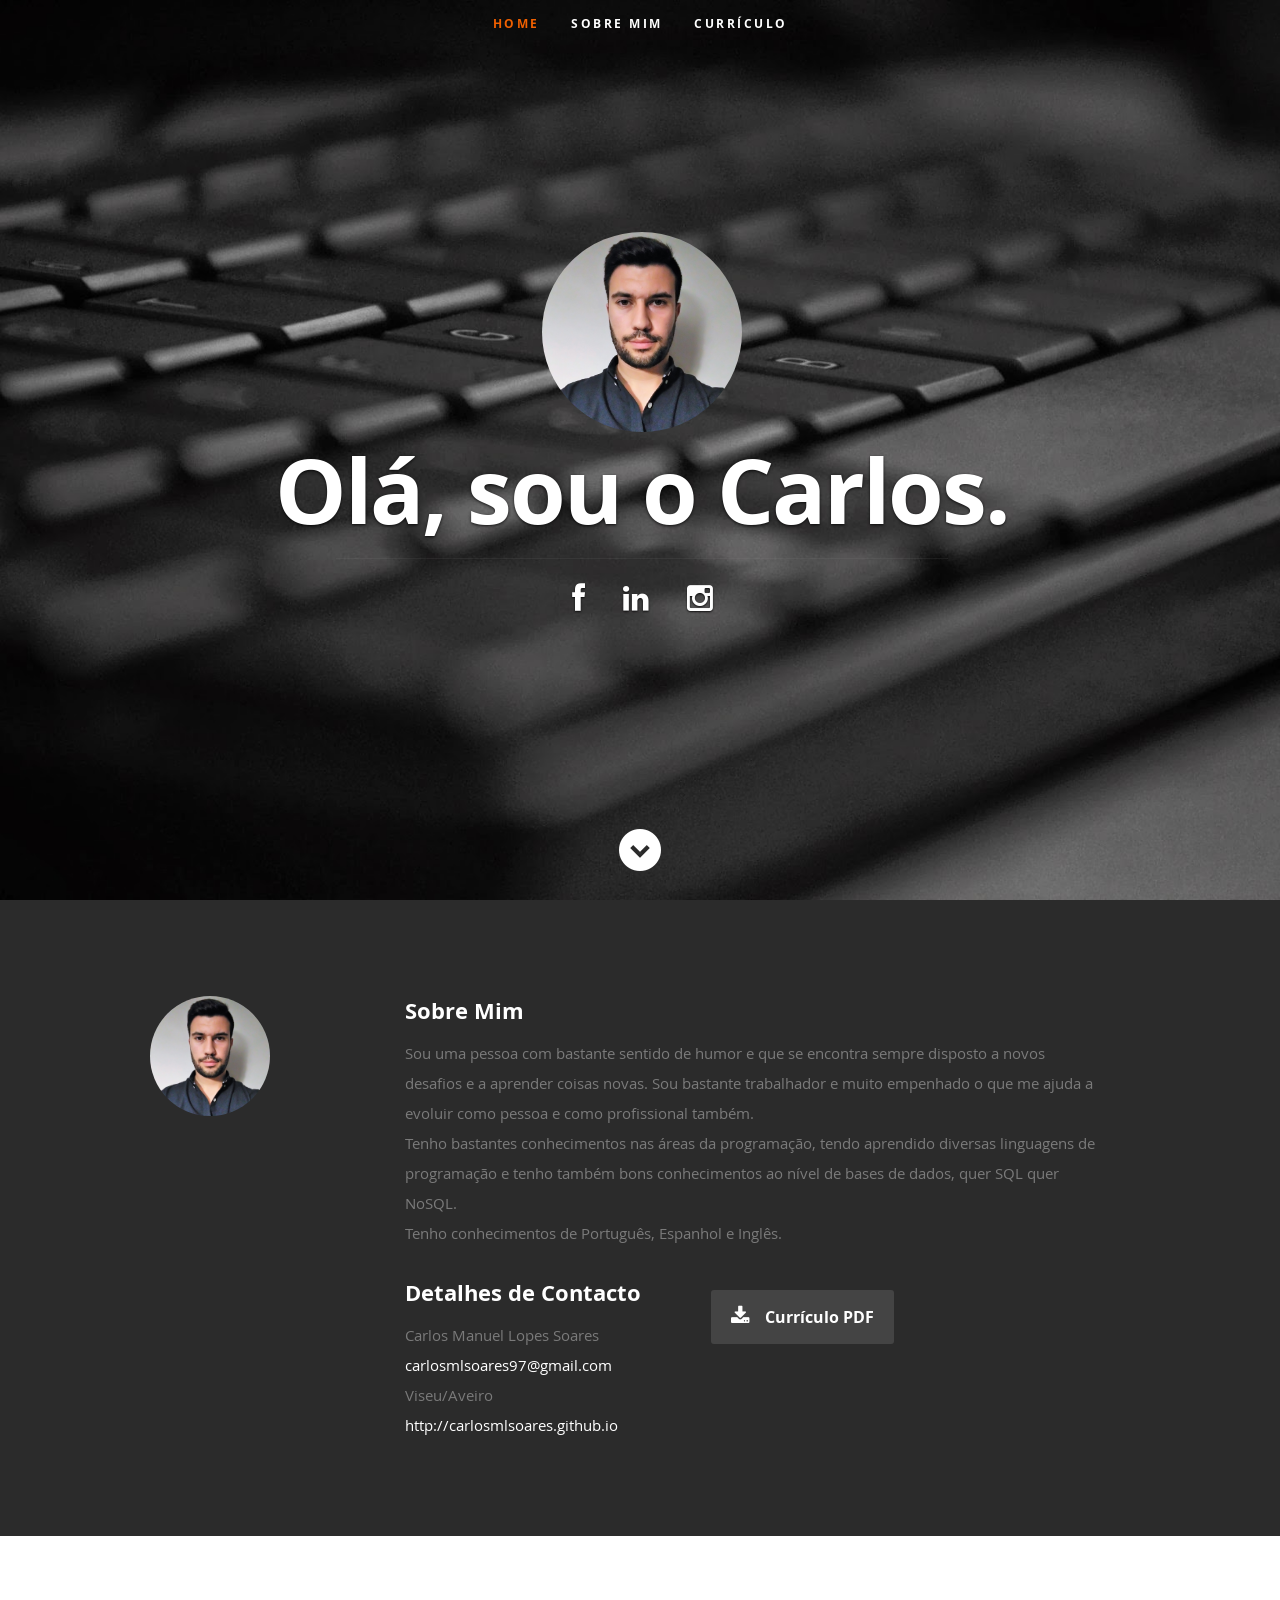
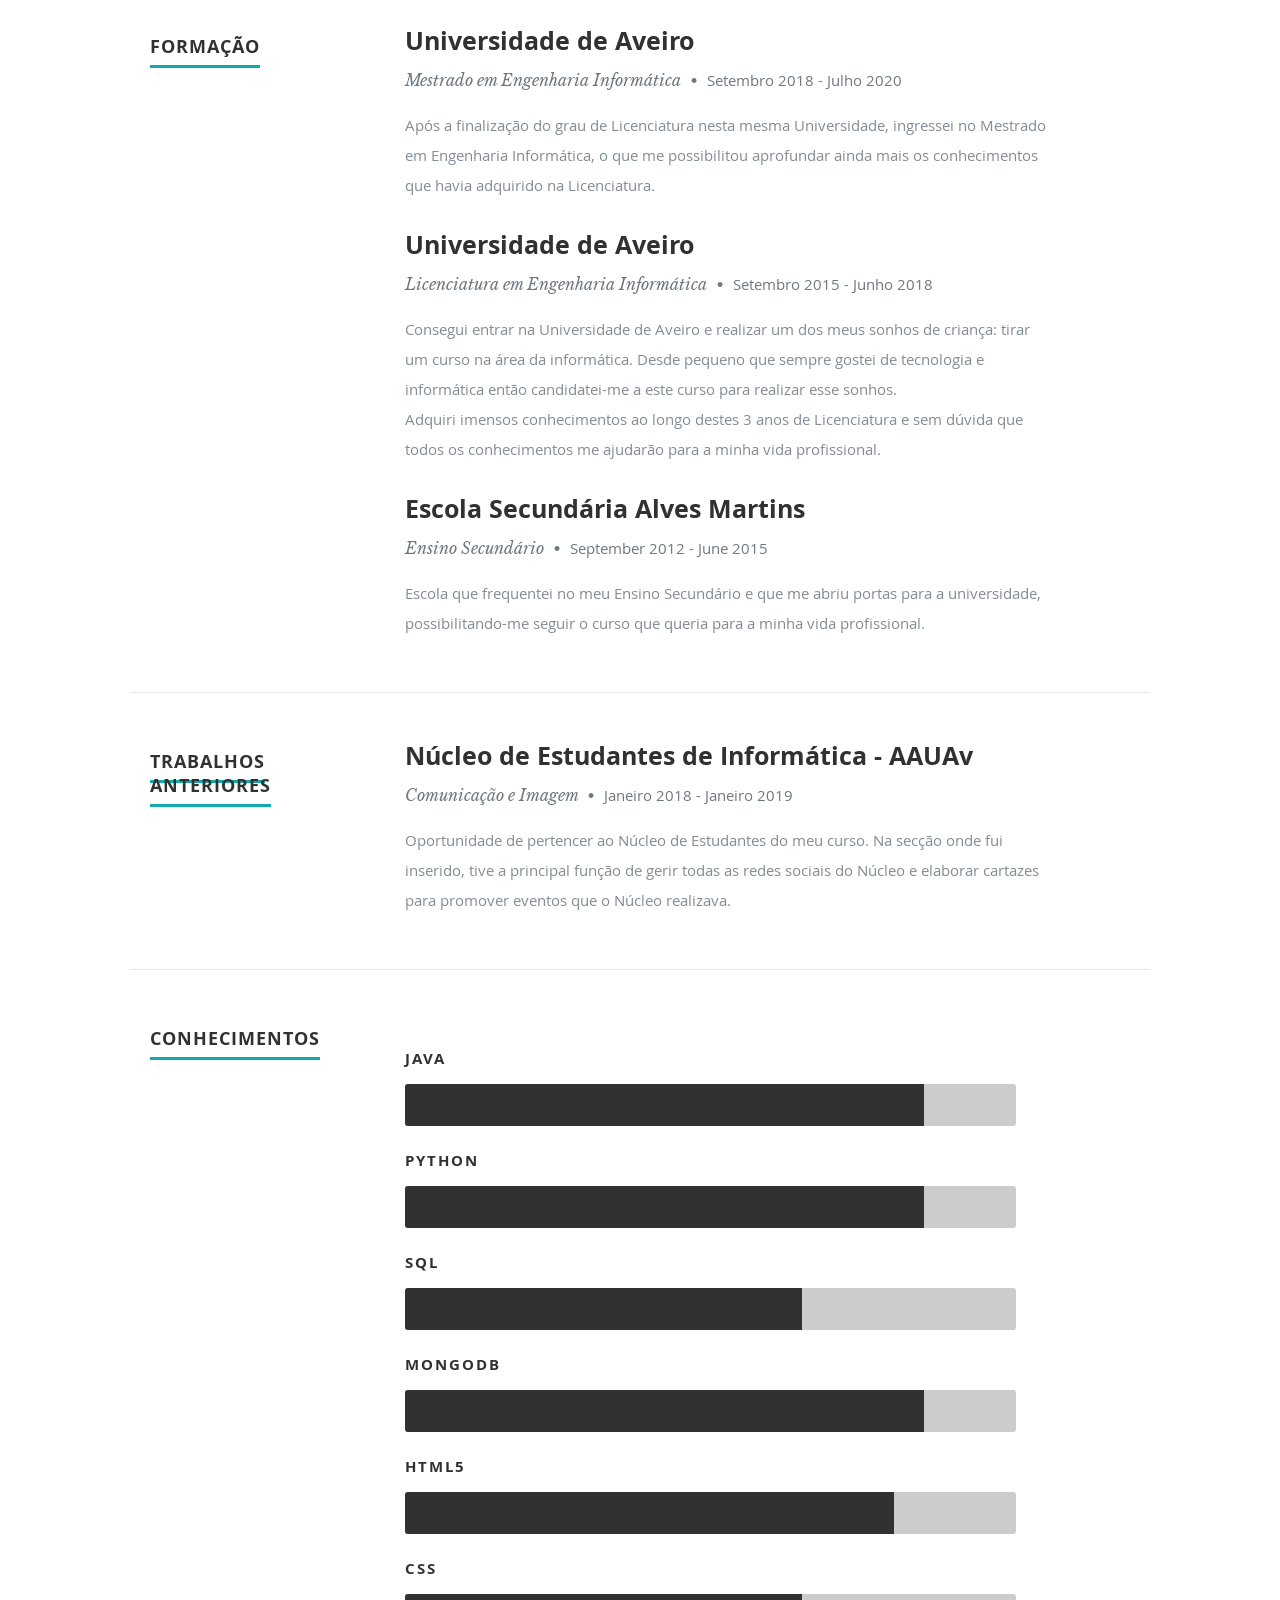
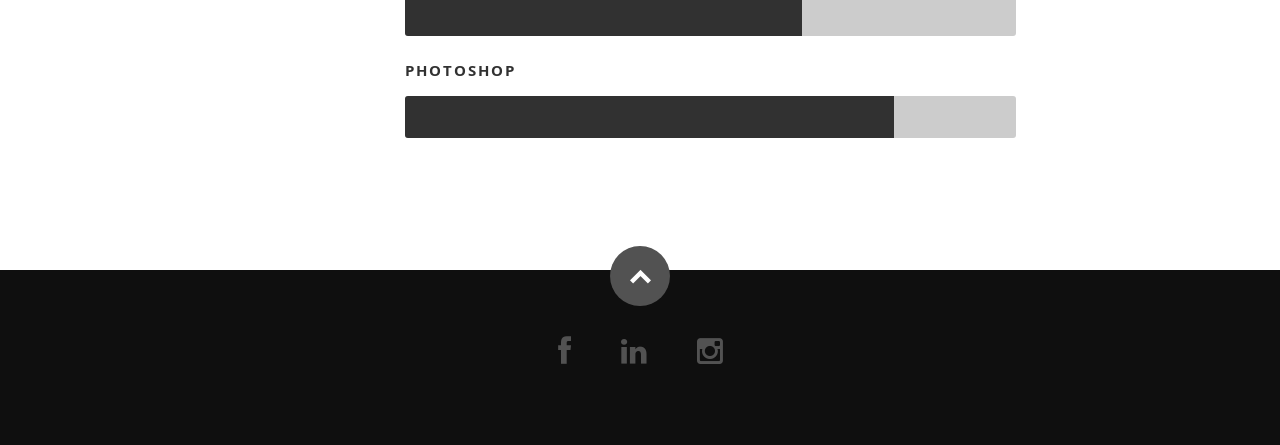
<file: index.html>
<!DOCTYPE html>
<!--[if lt IE 8 ]><html class="no-js ie ie7" lang="en"> <![endif]-->
<!--[if IE 8 ]><html class="no-js ie ie8" lang="en"> <![endif]-->
<!--[if (gte IE 8)|!(IE)]><!--><html class="no-js" lang="en"> <!--<![endif]-->
<head>

   <!--- Basic Page Needs
   ================================================== -->
   <meta charset="utf-8">
	<title>Currículo</title>
	<meta name="description" content="">
	<meta name="author" content="">

   <!-- Mobile Specific Metas
   ================================================== -->
	<meta name="viewport" content="width=device-width, initial-scale=1, maximum-scale=1">

	<!-- CSS
    ================================================== -->
   <link rel="stylesheet" href="css/default.css">
	<link rel="stylesheet" href="css/layout.css">
   <link rel="stylesheet" href="css/media-queries.css">
   <link rel="stylesheet" href="css/magnific-popup.css">

   <!-- Script
   ================================================== -->
	<script src="js/modernizr.js"></script>

   <!-- Favicons
	================================================== -->
	<link rel="shortcut icon" href="favicon.png" >

</head>

<body>

   <!-- Header
   ================================================== -->
   <header id="home">

      <nav id="nav-wrap">

         <a class="mobile-btn" href="#nav-wrap" title="Show navigation">Show navigation</a>
	      <a class="mobile-btn" href="#" title="Hide navigation">Hide navigation</a>

         <ul id="nav" class="nav">
            <li class="current"><a class="smoothscroll" href="#home">Home</a></li>
            <li><a class="smoothscroll" href="#about">Sobre Mim</a></li>
	         <li><a class="smoothscroll" href="#resume">Currículo</a></li>
            <!--<li><a class="smoothscroll" href="#portfolio">Trabalhos</a></li>-->
            
         </ul> <!-- end #nav -->

      </nav> <!-- end #nav-wrap -->

      <div class="row banner">
	  
         <div class="banner-text">
		 <img class="profile-pic" src="images/profile.jpg" alt="" />
            <h1 class="responsive-headline">Olá, sou o Carlos.</h1>
            
            <hr />
            <ul class="social">
               <li><a href="https://www.facebook.com/carlossoares97"><i class="fa fa-facebook"></i></a></li>
                    <li><a href="https://www.linkedin.com/in/carlossoares97"><i class="fa fa-linkedin"></i></a></li>
                    <li><a href="https://www.instagram.com/carlosmlsoares"><i class="fa fa-instagram"></i></a></li>
               
            </ul>
         </div>
      </div>

      <p class="scrolldown">
         <a class="smoothscroll" href="#about"><i class="icon-down-circle"></i></a>
      </p>

   </header> <!-- Header End -->


   <!-- About Section
   ================================================== -->
   <section id="about">

      <div class="row">

         <div class="three columns">

            <img class="profile-pic"  src="images/profile.jpg" alt="" />

         </div>

         <div class="nine columns main-col">

            <h2>Sobre Mim</h2>

            <p>Sou uma pessoa com bastante sentido de humor e que se encontra sempre disposto a novos desafios e a aprender coisas novas.
                Sou bastante trabalhador e muito empenhado o que me ajuda a evoluir como pessoa e como profissional também.
            <br/>Tenho bastantes conhecimentos nas áreas da programação, tendo aprendido diversas linguagens de programação e tenho também bons conhecimentos ao nível de bases de dados, quer SQL quer NoSQL. 
            <br/>   Tenho conhecimentos de Português, Espanhol e Inglês.
            </p>

            <div class="row">

               <div class="columns contact-details">

                  <h2>Detalhes de Contacto</h2>
                  <p class="address">
						   <span>Carlos Manuel Lopes Soares</span><br>
						 
                                <span><a href="mailto:carlosmlsoares97@gmail.com" target="_top">carlosmlsoares97@gmail.com</a></span>
                                <span>Viseu/Aveiro</span><br>
                       
                     
					 <span><a href="http://carlosmlsoares.github.io" >http://carlosmlsoares.github.io</a></span>
					   </p>

               </div>
               
               <div class="columns download">
                  <p>
                     <a href="#" class="button"><i class="fa fa-download"></i>Currículo PDF</a>
                  </p>
               </div>

            </div> <!-- end row -->

         </div> <!-- end .main-col -->

      </div>

   </section> <!-- About Section End-->


   <!-- Resume Section
   ================================================== -->
   <section id="resume">

      <!-- Education
      ----------------------------------------------- -->
      <div class="row education">

         <div class="three columns header-col">
            <h1><span>Formação</span></h1>
         </div>

         <div class="nine columns main-col">
		 
			<div class="row item">

               <div class="twelve columns">

                  <h3>Universidade de Aveiro</h3>
                  <p class="info">Mestrado em Engenharia Informática <span>&bull;</span> <em class="date">Setembro 2018 - Julho 2020</em></p>

                  <p>
                    Após a finalização do grau de Licenciatura nesta mesma Universidade, ingressei no Mestrado em Engenharia Informática, o que me possibilitou aprofundar ainda mais os conhecimentos que havia adquirido na Licenciatura.
                  </p>

               </div>

            </div> <!-- item end -->

            <div class="row item">

               <div class="twelve columns">

                  <h3>Universidade de Aveiro</h3>
                  <p class="info">Licenciatura em Engenharia Informática <span>&bull;</span> <em class="date">Setembro 2015 - Junho 2018</em></p>

                  <p>
                    Consegui entrar na Universidade de Aveiro e realizar um dos meus sonhos de criança: tirar um curso na área da informática. Desde pequeno que sempre gostei de tecnologia e informática então candidatei-me a este curso para realizar esse sonhos.
					<br>
					Adquiri imensos conhecimentos ao longo destes 3 anos de Licenciatura e sem dúvida que todos os conhecimentos me ajudarão para a minha vida profissional.
                  </p>

               </div>

            </div> <!-- item end -->

            <div class="row item">

               <div class="twelve columns">

                  <h3>Escola Secundária Alves Martins</h3>
                  <p class="info">Ensino Secundário <span>&bull;</span> <em class="date">September 2012 - June 2015</em></p>

                  <p>
                    Escola que frequentei no meu Ensino Secundário e que me abriu portas para a universidade, possibilitando-me seguir o curso que queria para a minha vida profissional.
                  </p>

               </div>

            </div> <!-- item end -->

         </div> <!-- main-col end -->

      </div> <!-- End Education -->


      <!-- Work
      ----------------------------------------------- -->
      <div class="row work">

         <div class="three columns header-col">
            <h1><span>Trabalhos Anteriores</span></h1>
         </div>

         <div class="nine columns main-col">

            <div class="row item">

               <div class="twelve columns">

                  <h3>Núcleo de Estudantes de Informática - AAUAv</h3>
                  <p class="info">Comunicação e Imagem <span>&bull;</span> <em class="date">Janeiro 2018 - Janeiro 2019</em></p>

                  <p>
				  Oportunidade de pertencer ao Núcleo de Estudantes do meu curso. Na secção onde fui inserido, tive a principal função de gerir todas as redes sociais do Núcleo e elaborar cartazes para promover eventos que o Núcleo realizava.
                  </p>

               </div>

            </div> <!-- item end -->

           

         </div> <!-- main-col end -->

      </div> <!-- End Work -->


      <!-- Skills
      ----------------------------------------------- -->
      <div class="row skill">

         <div class="three columns header-col">
            <h1><span>Conhecimentos</span></h1>
         </div>

         <div class="nine columns main-col">

            <p
            </p>

				<div class="bars">

				   <ul class="skills">
                        <li><span class="bar-expand java"></span><em>Java</em></li>
					    <li><span class="bar-expand python"></span><em>Python</em></li>
                        <li><span class="bar-expand sql"></span><em>SQL</em></li>
                        <li><span class="bar-expand mongo"></span><em>MongoDB</em></li>
                        <li><span class="bar-expand html5"></span><em>HTML5</em></li>
						<li><span class="bar-expand css"></span><em>CSS</em></li>
						
                  <li><span class="bar-expand photoshop"></span><em>Photoshop</em></li>
					</ul>

				</div><!-- end skill-bars -->

			</div> <!-- main-col end -->

      </div> <!-- End skills -->

   </section> <!-- Resume Section End-->


   <!-- footer
   ================================================== -->
   <footer>

      <div class="row">

         <div class="twelve columns">

            <ul class="social-links">
                    <li><a href="https://www.facebook.com/carlossoares97"><i class="fa fa-facebook"></i></a></li>
                    <li><a href="https://www.linkedin.com/in/carlossoares97"><i class="fa fa-linkedin"></i></a></li>
                    <li><a href="https://www.instagram.com/carlosmlsoares"><i class="fa fa-instagram"></i></a></li>
                    
            </ul>
         </div>

         <div id="go-top"><a class="smoothscroll" title="Início" href="#home"><i class="icon-up-open"></i></a></div>

      </div>

   </footer> <!-- Footer End-->

   <!-- Java Script
   ================================================== -->
   <script src="http://ajax.googleapis.com/ajax/libs/jquery/1.10.2/jquery.min.js"></script>
   <script>window.jQuery || document.write('<script src="js/jquery-1.10.2.min.js"><\/script>')</script>
   <script type="text/javascript" src="js/jquery-migrate-1.2.1.min.js"></script>

   <script src="js/jquery.flexslider.js"></script>
   <script src="js/waypoints.js"></script>
   <script src="js/jquery.fittext.js"></script>
   <script src="js/magnific-popup.js"></script>
   <script src="js/init.js"></script>

</body>

</html>
</file>
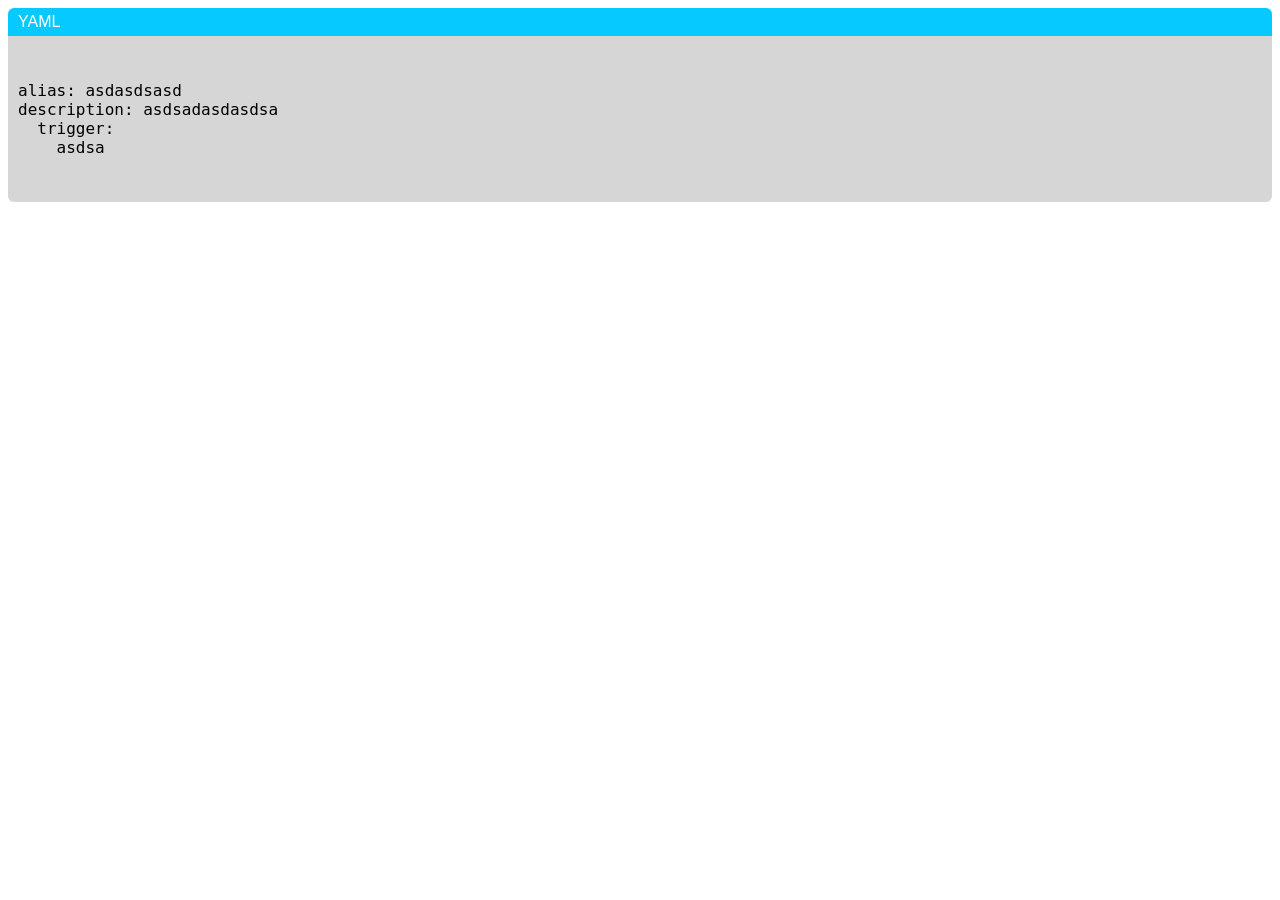
<file: Other/index.html>
<html>


<style>

#codebox {
  padding: 10px;
  font-family: 'Roboto', sans-serif;
  font-size: 16px;
  color: black;
  background-color: #d6d6d6;
  -webkit-border-radius: 0px 0px 6px 6px;
  -moz-border-radius: 0px 0px 6px 6px;
  border-radius: 0px 0px 6px 6px;
  margin-bottom: 2px;
}
.codeheader {
  padding: 5px 5px 5px 10px;
  font-family: 'Roboto', sans-serif;
  font-size: 16px;
  color: #fff;
  -webkit-border-radius: 6px 6px 0px 0px;
  -moz-border-radius: 6px 6px 0px 0px;
  border-radius: 6px 6px 0px 0px;
}

#codeheader{
  background-color: #05c9ff;
}


</style>

<body>
<div class="codeheader" id="codeheader">YAML</div>
  <div id="codebox">
     <pre><code data-language="css">
alias: asdasdsasd
description: asdsadasdasdsa
  trigger:
    asdsa
	 
</code></pre>
</div>

<body>


</html>
</file>
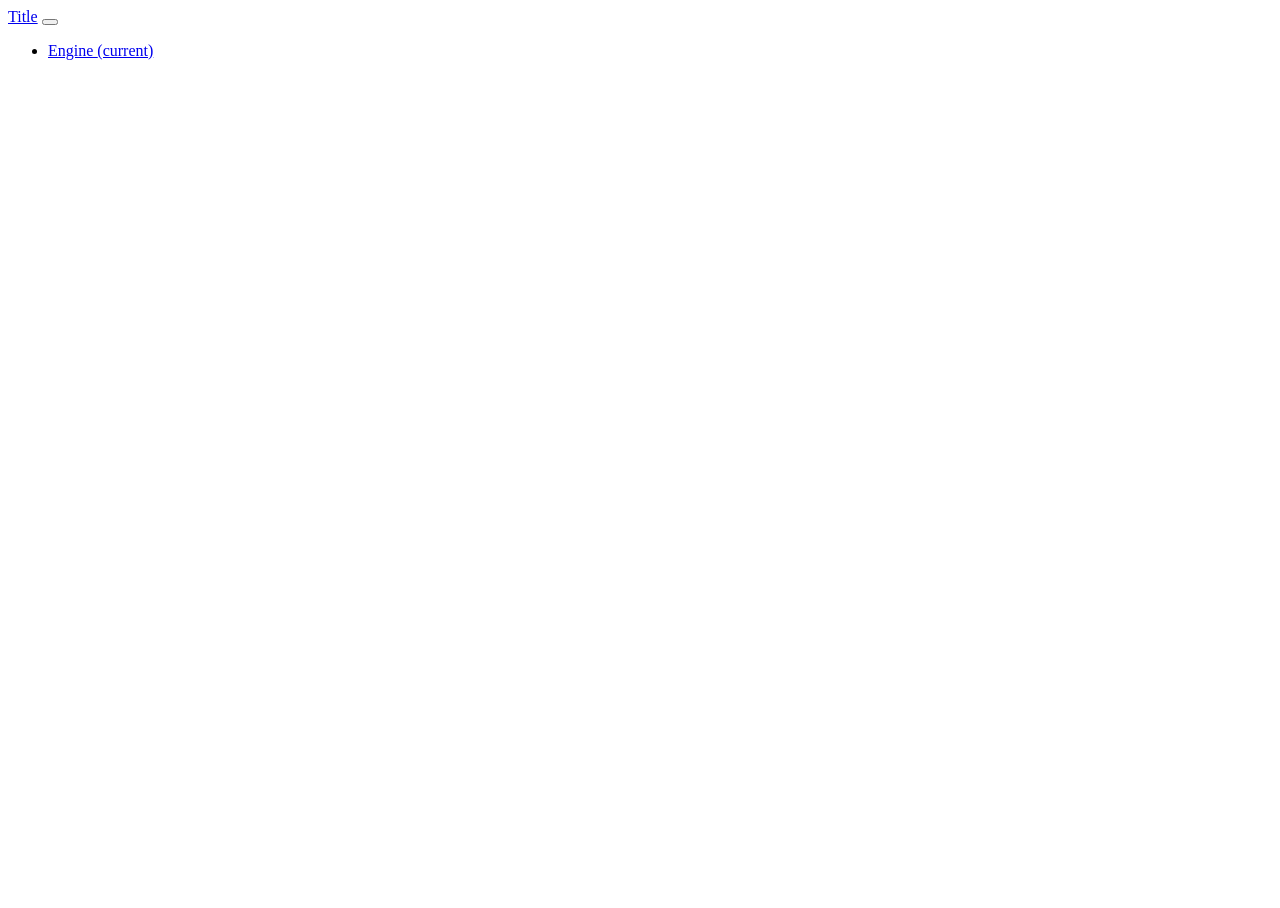
<file: Tese/index.html>
<!DOCTYPE html>
<html lang="en" style="overflow-y: hidden;overflow-x: hidden;" >
<head>
  <meta charset="UTF-8">
  <title>Rule Engine</title>
  <link rel="stylesheet" href="./style.css">
  <link rel="stylesheet" href="https://bootswatch.com/4/yeti/bootstrap.min.css">
  
  <script src="https://ajax.googleapis.com/ajax/libs/jquery/3.4.1/jquery.min.js"></script>
  <script src="https://stackpath.bootstrapcdn.com/bootstrap/4.3.1/js/bootstrap.min.js" crossorigin="anonymous"></script>


</head>
<body>
    <nav class="navbar navbar-expand-lg navbar-dark bg-dark bg-primary">
        <a class="navbar-brand" href="engine.html.html">Title</a>
        <button class="navbar-toggler" type="button" data-toggle="collapse" data-target="#navbarColor01" aria-controls="navbarColor01" aria-expanded="false" aria-label="Toggle navigation">
          <span class="navbar-toggler-icon"></span>
        </button>
      
        <div class="collapse navbar-collapse" id="navbarColor01">
          <ul class="navbar-nav mr-auto">
            
            <li class="nav-item">
                <a class="nav-link" href="engine.html">Engine <span class="sr-only">(current)</span></a>
              </li>
            
          </ul>
         
        </div>
      </nav>





</body>
</html>
</file>
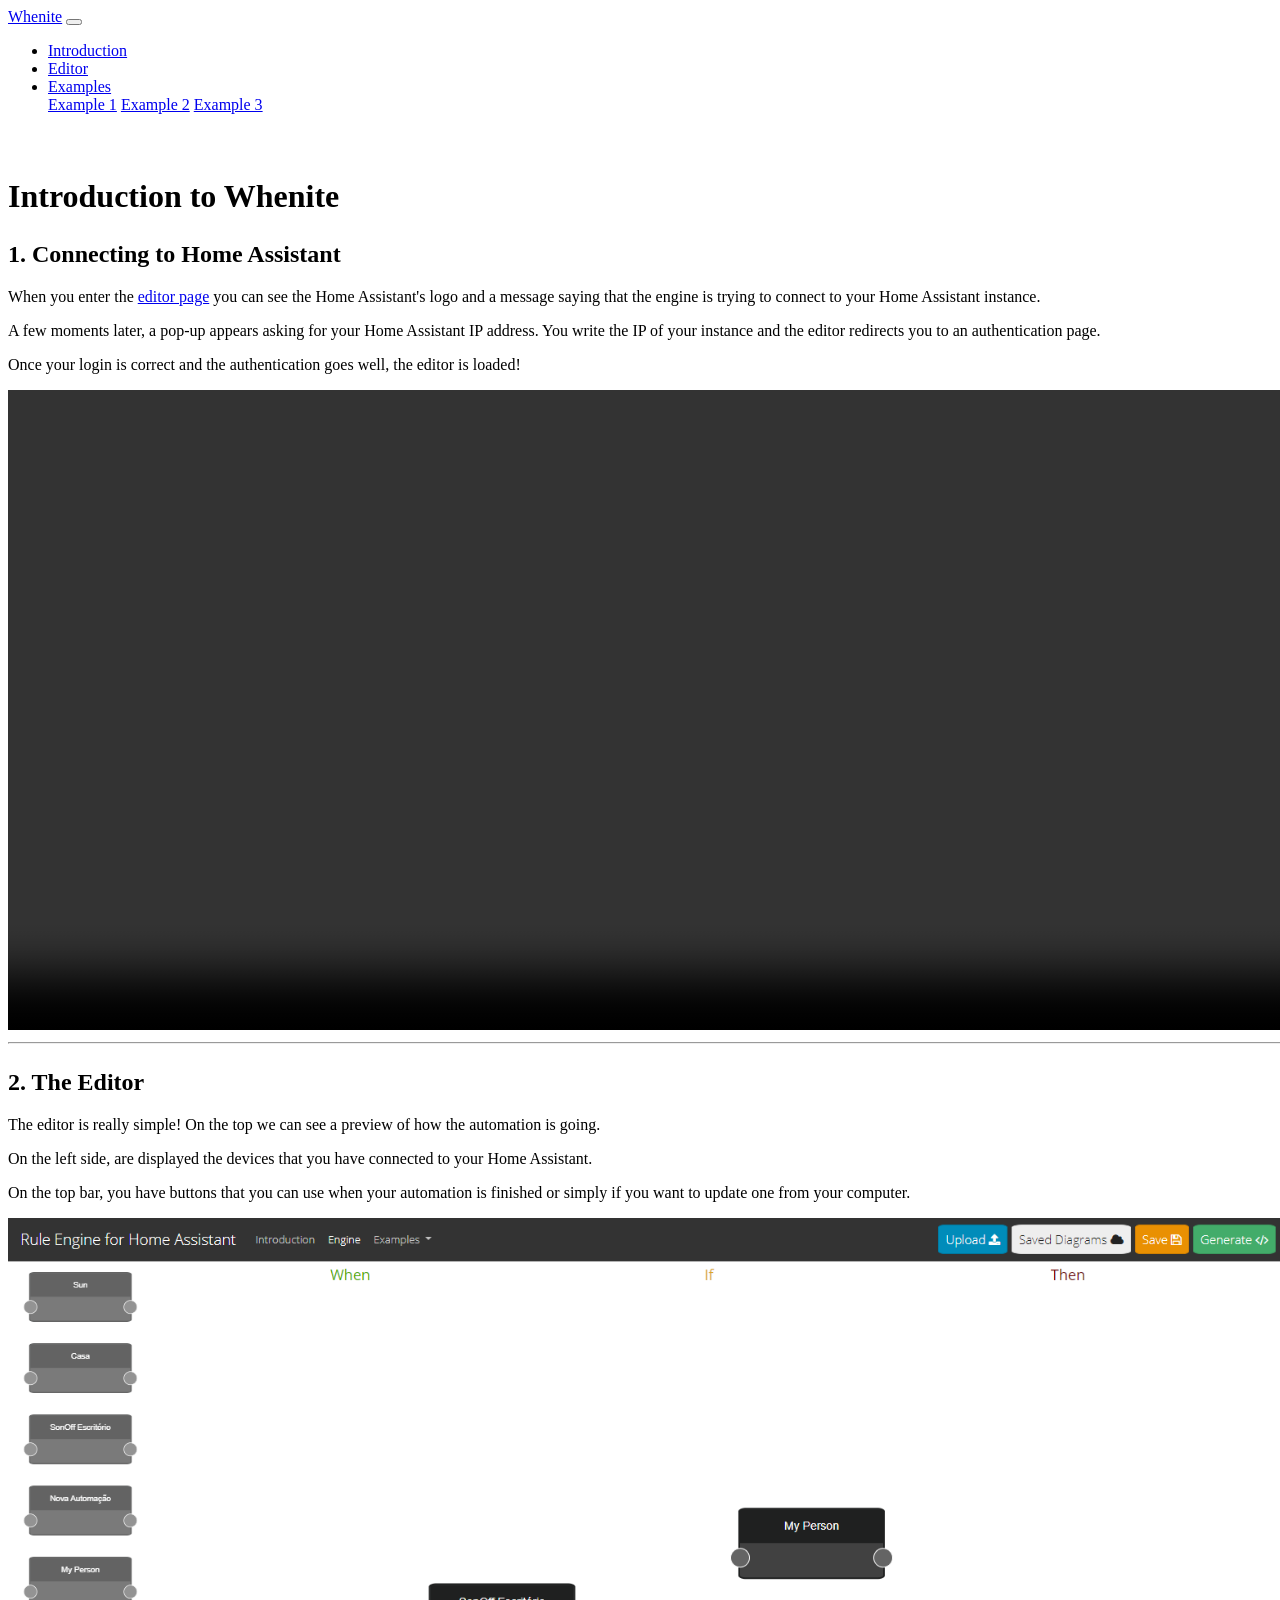
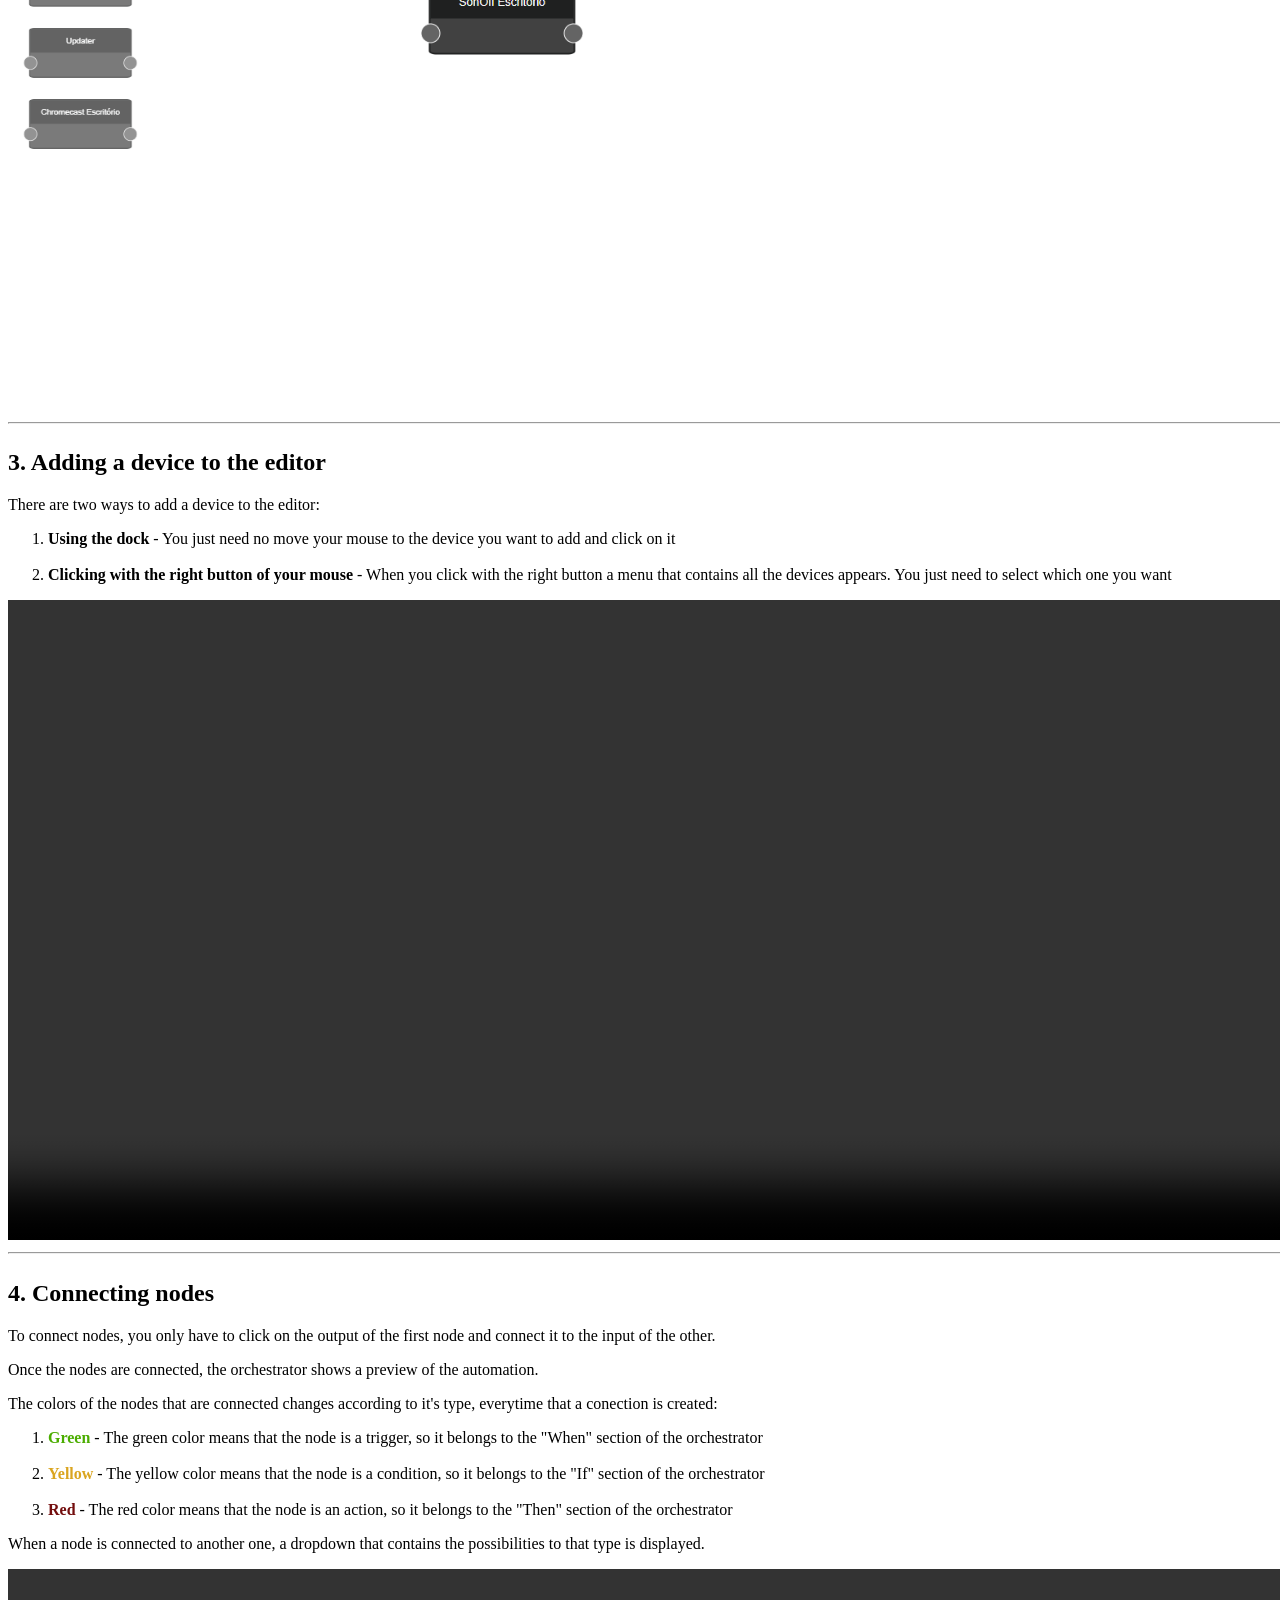
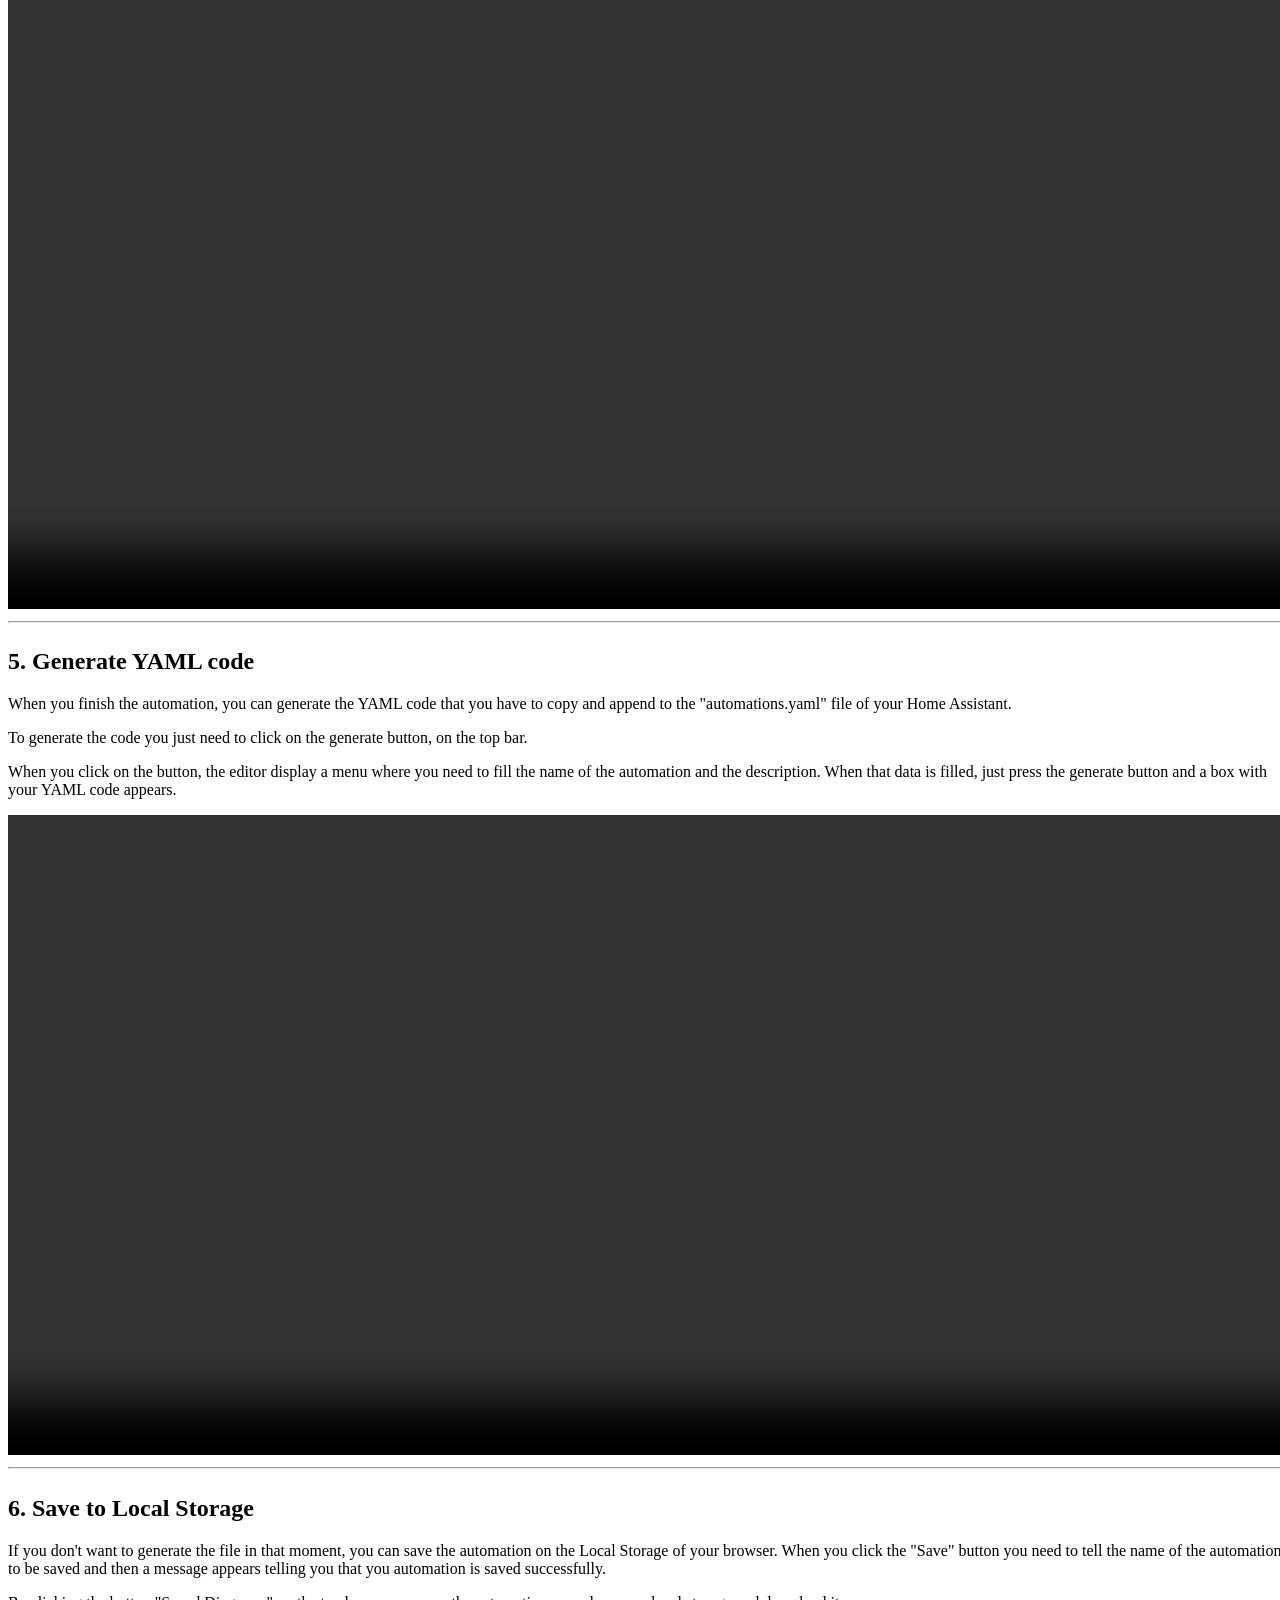
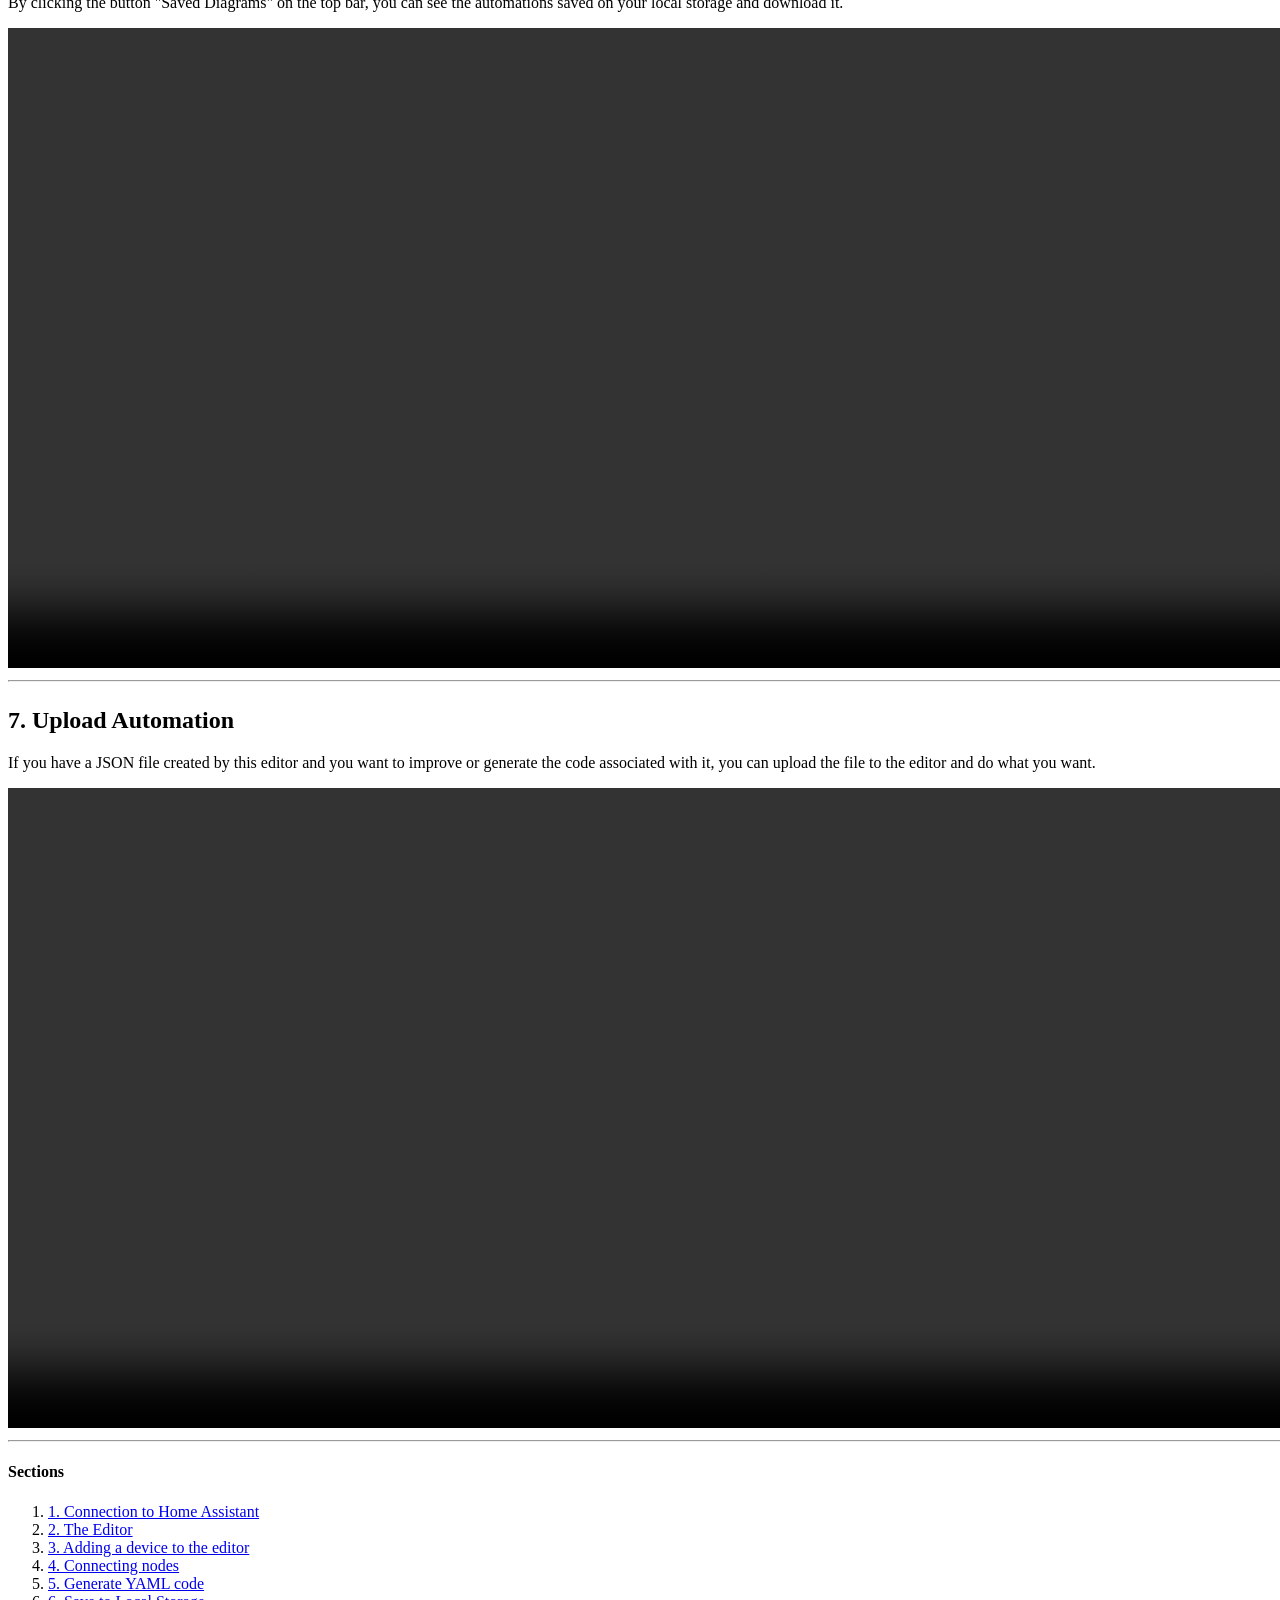
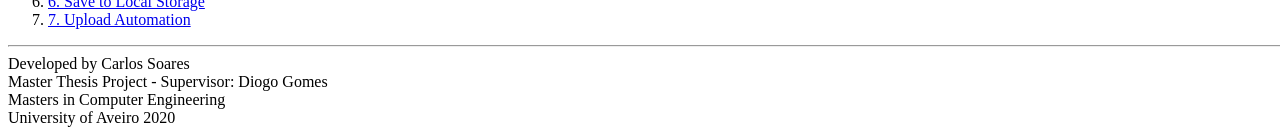
<file: Thesis/index.html>
<!DOCTYPE html>
<html lang="en" style="" >
<head>
  <meta charset="UTF-8">
  <title>Whenite</title>
  <link rel="stylesheet" href="./style.css">
  <link rel="stylesheet" href="https://bootswatch.com/4/yeti/bootstrap.min.css">

  <script src="https://ajax.googleapis.com/ajax/libs/jquery/3.4.1/jquery.min.js"></script>
  <script src="https://stackpath.bootstrapcdn.com/bootstrap/4.3.1/js/bootstrap.min.js" crossorigin="anonymous"></script>

  <script src="https://browser.sentry-cdn.com/5.15.5/bundle.min.js" integrity="sha384-wF7Jc4ZlWVxe/L8Ji3hOIBeTgo/HwFuaeEfjGmS3EXAG7Y+7Kjjr91gJpJtr+PAT" crossorigin="anonymous">
  </script>
</head>
<body>
    <nav class="navbar navbar-expand-lg navbar-dark bg-dark bg-primary">
        <a class="navbar-brand" href="index.html">Whenite</a>
        <button class="navbar-toggler" type="button" data-toggle="collapse" data-target="#navbarColor01" aria-controls="navbarColor01" aria-expanded="false" aria-label="Toggle navigation">
          <span class="navbar-toggler-icon"></span>
        </button>

        <div class="collapse navbar-collapse" id="navbarColor01">
          <ul class="navbar-nav mr-auto">
            <li class="nav-item active">
                <a class="nav-link" href="index.html">Introduction<span class="sr-only"></span></a>
              </li>
            <li class="nav-item">
                <a class="nav-link" href="engine.html">Editor <span class="sr-only"></span></a>
              </li>
              <li class="nav-item dropdown">
        <a class="nav-link dropdown-toggle" href="http://example.com" id="navbarDropdownMenuLink" data-toggle="dropdown" aria-haspopup="true" aria-expanded="false">
          Examples
        </a>
        <div class="dropdown-menu" aria-labelledby="navbarDropdownMenuLink">
          <a class="dropdown-item" href="example1.html">Example 1</a>
          <a class="dropdown-item" href="example2.html">Example 2</a>
          <a class="dropdown-item" href="example3.html">Example 3</a>
        </div>
      </li>

          </ul>
        </div>
      </nav>
      <div class="blog-header" style="margin-top:5%">
            <div class="container">
              <h1 class="blog-title">Introduction to Whenite</h1>
            </div>
          </div>

          <div class="container"style="margin-top:2%">
            <div class="row">
              <div class="col-sm-8 blog-main">
                <div class="blog-post"style="margin-top:2%">
                  <a name="section1"></a>
                  <h2 class="blog-post-title">1. Connecting to Home Assistant</h2>

                  <p>When you enter the <a href="./engine.html">editor page</a> you can see the Home Assistant's logo and a message saying that the engine is trying to connect to your Home Assistant instance.</p>
                  <p>A few moments later, a pop-up appears asking for your Home Assistant IP address. You write the IP of your instance and the editor redirects you to an authentication page.</p>

                  <p>Once your login is correct and the authentication goes well, the editor is loaded!</p>
                  <video width="100%" height="auto" controls>
                  <source src="./Assets/Demos/Login.mp4" type="video/mp4">
                  </video>

                  <hr>
                </div><!-- /.blog-post -->
                <div class="blog-post" style="margin-top:2%">
                  <a name="section2"></a>
                  <h2 class="blog-post-title">2. The Editor</h2>

                  <p>The editor is really simple! On the top we can see a preview of how the automation is going.</p>
                  <p>On the left side, are displayed the devices that you have connected to your Home Assistant.</p>
                  <p>On the top bar, you have buttons that you can use when your automation is finished or simply if you want to update one from your computer.</p>
                  <img src="./Assets/Demos/editor.png" alt="Editor" style="width:100%" />

                  <hr>
                </div><!-- /.blog-post -->
                <div class="blog-post"style="margin-top:2%">
                  <a name="section3"></a>
                  <h2 class="blog-post-title">3. Adding a device to the editor</h2>

                  <p>There are two ways to add a device to the editor:</p>
                  <ol class="list-unstyled">
                    <li><b>Using the dock</b> - You just need no move your mouse to the device you want to add and click on it </li>
                    <br>
                    <li><b>Clicking with the right button of your mouse</b> - When you click with the right button a menu that contains all the devices appears. You just need to select which one you want</li>

                  </ol>
                  <video width="100%" height="auto" controls>
                  <source src="./Assets/Demos/addingDevice.mp4" type="video/mp4">
                  </video>
                  <hr>
                </div><!-- /.blog-post -->
                <div class="blog-post"style="margin-top:2%">
                  <a name="section4"></a>
                  <h2 class="blog-post-title">4. Connecting nodes</h2>

                  <p>To connect nodes, you only have to click on the output of the first node and connect it to the input of the other.</p>
                  <p>Once the nodes are connected, the orchestrator shows a preview of the automation.</p>

                  <p>The colors of the nodes that are connected changes according to it's type, everytime that a conection is created:</p>
                  <ol class="list-unstyled">
                    <li><b style="color:#4bad00">Green</b> - The green color means that the node is a trigger, so it belongs to the "When" section of the orchestrator</li>
                    <br>
                    <li><b style="color:#DAA520">Yellow</b> - The yellow color means that the node is a condition, so it belongs to the "If" section of the orchestrator</li>
                    <br>
                    <li><b style="color:#730d0d">Red</b> - The red color means that the node is an action, so it belongs to the "Then" section of the orchestrator</li>

                  </ol>
                  <p>When a node is connected to another one, a dropdown that contains the possibilities to that type is displayed.</p>

                  <video width="100%" height="auto" controls>
                  <source src="./Assets/Demos/connection.mp4" type="video/mp4">
                  </video>
                  <hr>
                </div><!-- /.blog-post -->
                <div class="blog-post"style="margin-top:2%">
                  <a name="section5"></a>
                  <h2 class="blog-post-title">5. Generate YAML code</h2>

                  <p>When you finish the automation, you can generate the YAML code that you have to copy and append to the "automations.yaml" file of your Home Assistant.</p>
                  <p>To generate the code you just need to click on the generate button, on the top bar.</p>
                  <p>When you click on the button, the editor display a menu where you need to fill the name of the automation and the description. When that data is filled, just press the generate button and a box with your YAML code appears.</p>


                  <video width="100%" height="auto" controls>
                  <source src="./Assets/Demos/generate.mp4" type="video/mp4">
                  </video>
                  <hr>
                </div><!-- /.blog-post -->
                <div class="blog-post"style="margin-top:2%">
                  <a name="section6"></a>
                  <h2 class="blog-post-title">6. Save to Local Storage</h2>

                  <p>If you don't want to generate the file in that moment, you can save the automation on the Local Storage of your browser. When you click the "Save" button you need to tell the name of the automation to be saved and then a message appears telling you that you automation is saved successfully.</p>

                  <p>By clicking the button "Saved Diagrams" on the top bar, you can see the automations saved on your local storage and download it.</p>


                  <video width="100%" height="auto" controls>
                  <source src="./Assets/Demos/save.mp4" type="video/mp4">
                  </video>
                  <hr>
                </div><!-- /.blog-post -->
                <div class="blog-post"style="margin-top:2%">
                  <a name="section7"></a>
                  <h2 class="blog-post-title">7. Upload Automation</h2>

                  <p>If you have a JSON file created by this editor and you want to improve or generate the code associated with it, you can upload the file to the editor and do what you want.</p>


                  <video width="100%" height="auto" controls>
                  <source src="./Assets/Demos/upload.mp4" type="video/mp4">
                  </video>
                  <hr>
                </div><!-- /.blog-post -->
              </div><!-- /.blog-main -->
              <div class="col-sm-3 offset-sm-1 blog-sidebar">
                <div class="sidebar-module">
                  <h4>Sections</h4>
                  <ol class="list-unstyled">
                    <li><a href="#section1">1. Connection to Home Assistant</a></li>
                    <li><a href="#section2">2. The Editor</a></li>
                    <li><a href="#section3">3. Adding a device to the editor</a></li>
                    <li><a href="#section4">4. Connecting nodes</a></li>
                    <li><a href="#section5">5. Generate YAML code</a></li>
                    <li><a href="#section6">6. Save to Local Storage</a></li>
                    <li><a href="#section7">7. Upload Automation</a></li>

                  </ol>
                </div>
              </div><!-- /.blog-sidebar -->

            </div><!-- /.row -->

          </div><!-- /.container -->
          <!-- Footer -->

  <hr>
  <div class="footer-copyright text-center py-3">
    Developed by Carlos Soares<br>
    Master Thesis Project - Supervisor: Diogo Gomes<br>
    Masters in Computer Engineering<br>
    University of Aveiro 2020
  </div>
  <!-- Copyright -->

</footer>
<!-- Footer -->
</body>
</html>
</file>
<file: css/default.css>
/*
=====================================================================
*   Ceevee v1.0 Default Stylesheet
*   url: styleshout.com
*   03-17-2014
=====================================================================

TOC:
a. Webfonts and Icon fonts
b. Reset
c. Default Styles
   1. Basic
   2. Typography
   3. Links
   4. Images
   5. Buttons
   6. Forms
d. Grid
e. Others
   1. Clearing
   2. Misc

=====================================================================  */

/* ------------------------------------------------------------------ */
/* a. Webfonts and Icon fonts
 ------------------------------------------------------------------ */

@import url("fonts.css");
@import url("fontello/css/fontello.css");
@import url("font-awesome/css/font-awesome.min.css");

/* ------------------------------------------------------------------
/* b. Reset
      Adapted from:
      Normalize.css - https://github.com/necolas/normalize.css/
      HTML5 Doctor Reset - html5doctor.com/html-5-reset-stylesheet/
/* ------------------------------------------------------------------ */

html, body, div, span, object, iframe,
h1, h2, h3, h4, h5, h6, p, blockquote, pre,
abbr, address, cite, code,
del, dfn, em, img, ins, kbd, q, samp,
small, strong, sub, sup, var,
b, i,
dl, dt, dd, ol, ul, li,
fieldset, form, label, legend,
table, caption, tbody, tfoot, thead, tr, th, td,
article, aside, canvas, details, figcaption, figure,
footer, header, hgroup, menu, nav, section, summary,
time, mark, audio, video {
   margin: 0;
   padding: 0;
   border: 0;
   outline: 0;
   font-size: 100%;
   vertical-align: baseline;
   background: transparent;
}

article,aside,details,figcaption,figure,
footer,header,hgroup,menu,nav,section {
   display: block;
}

audio,
canvas,
video {
   display: inline-block;
}

audio:not([controls]) {
   display: none;
   height: 0;
}

[hidden] { display: none; }

code, kbd, pre, samp {
   font-family: monospace, serif;
   font-size: 1em;
}

pre {
   white-space: pre;
   white-space: pre-wrap;
   word-wrap: break-word;
}

blockquote, q { quotes: &#8220 &#8220; }

blockquote:before, blockquote:after,
q:before, q:after {
   content: '';
   content: none;
}

ins {
   background-color: #ff9;
   color: #000;
   text-decoration: none;
}

mark {
   background-color: #A7F4F6;
   color: #555;
}

del { text-decoration: line-through; }

abbr[title], dfn[title] {
   border-bottom: 1px dotted;
   cursor: help;
}

table {
   border-collapse: collapse;
   border-spacing: 0;
}


/* ------------------------------------------------------------------ */
/* c. Default and Basic Styles
      Adapted from:
      Skeleton CSS Framework - http://www.getskeleton.com/
      Typeplate Typographic Starter Kit - http://typeplate.com/
/* ------------------------------------------------------------------ */

/*  1. Basic  ------------------------------------------------------- */

*,
*:before,
*:after {
   -moz-box-sizing: border-box;
   -webkit-box-sizing: border-box;
   box-sizing: border-box;
}

html {
   font-size: 62.5%;
   -webkit-font-smoothing: antialiased;
}

body {
   background: #fff;
   font-family: 'opensans-regular', sans-serif;
   font-weight: normal;
   font-size: 15px;
   line-height: 30px;
	color: #838C95;

   -webkit-font-smoothing: antialiased; /* Fix for webkit rendering */
	-webkit-text-size-adjust: 100%;
}

/*  2. Typography
       Vertical rhythm with leading derived from 6
--------------------------------------------------------------------- */

h1, h2, h3, h4, h5, h6 {
   color: #313131;
	font-family: 'opensans-bold', sans-serif;
   font-weight: normal;
}
h1 a, h2 a, h3 a, h4 a, h5 a, h6 a { font-weight: inherit; }
h1 { font-size: 38px; line-height: 42px; margin-bottom: 12px; letter-spacing: -1px; }
h2 { font-size: 28px; line-height: 36px; margin-bottom: 6px; }
h3 { font-size: 22px; line-height: 30px; margin-bottom: 12px; }
h4 { font-size: 20px; line-height: 30px; margin-bottom: 6px; }
h5 { font-size: 18px; line-height: 30px; }
h6 { font-size: 14px; line-height: 30px; }
.subheader { }

p { margin: 0 0 30px 0; }
p img { margin: 0; }
p.lead {
   font: 19px/36px 'opensans-light', sans-serif;
   margin-bottom: 18px;
}

/* for 'em' and 'strong' tags, font-size and line-height should be same with
the body tag due to rendering problems in some browsers */
em { font: 15px/30px 'opensans-italic', sans-serif; }
strong, b { font: 15px/30px 'opensans-bold', sans-serif; }
small { font-size: 11px; line-height: inherit; }

/*	Blockquotes */
blockquote {
   margin: 30px 0px;
   padding-left: 40px;
   position: relative;
}
blockquote:before {
   content: "\201C";
   opacity: 0.45;
   font-size: 80px;
   line-height: 0px;
   margin: 0;
   font-family: arial, sans-serif;

   position: absolute;
   top:  30px;
	left: 0;
}
blockquote p {
   font-family: 'librebaskerville-italic', serif;
   padding: 0;
   font-size: 18px;
   line-height: 36px;
}
blockquote cite {
   display: block;
   font-size: 12px;
   font-style: normal;
   line-height: 18px;
}
blockquote cite:before { content: "\2014 \0020"; }
blockquote cite a,
blockquote cite a:visited { color: #8B9798; border: none }

/* ---------------------------------------------------------------------
/*  Pull Quotes Markup
/*
    <aside class="pull-quote">
		<blockquote>
			<p></p>
		</blockquote>
	 </aside>
/*
/* --------------------------------------------------------------------- */
.pull-quote {
   position: relative;
	padding: 18px 30px 18px 0px;
}
.pull-quote:before,
.pull-quote:after {
	height: 1em;
	opacity: 0.45;
	position: absolute;
	font-size: 80px;
   font-family: Arial, Sans-Serif;
}
.pull-quote:before {
	content: "\201C";
	top:  33px;
	left: 0;
}
.pull-quote:after {
	content: '\201D';
	bottom: -33px;
	right: 0;
}
.pull-quote blockquote {
   margin: 0;
}
.pull-quote blockquote:before {
   content: none;
}

/* Abbreviations */
abbr {
   font-family: 'opensans-bold', sans-serif;
	font-variant: small-caps;
	text-transform: lowercase;
   letter-spacing: .5px;
	color: gray;
}
abbr:hover { cursor: help; }

/* drop cap */
.drop-cap:first-letter {
	float: left;
	margin: 0;
	padding: 14px 6px 0 0;
	font-size: 84px;
	font-family: /* Copperplate */ 'opensans-bold', sans-serif;
   line-height: 60px;
	text-indent: 0;
	background: transparent;
	color: inherit;
}

hr { border: solid #E3E3E3; border-width: 1px 0 0; clear: both; margin: 11px 0 30px; height: 0; }


/*  3. Links  ------------------------------------------------------- */

a, a:visited {
   text-decoration: none;
   outline: 0;
   color: #11ABB0;

   -webkit-transition: color .3s ease-in-out;
   -moz-transition: color .3s ease-in-out;
   -o-transition: color .3s ease-in-out;
   transition: color .3s ease-in-out;
}
a:hover, a:focus { color: #313131; }
p a, p a:visited { line-height: inherit; }


/*  4. List  --------------------------------------------------------- */

ul, ol { margin-bottom: 24px; margin-top: 12px; }
ul { list-style: none outside; }
ol { list-style: decimal; }
ol, ul.square, ul.circle, ul.disc { margin-left: 30px; }
ul.square { list-style: square outside; }
ul.circle { list-style: circle outside; }
ul.disc { list-style: disc outside; }
ul ul, ul ol,
ol ol, ol ul { margin: 6px 0 6px 30px; }
ul ul li, ul ol li,
ol ol li, ol ul li { margin-bottom: 6px; }
li { line-height: 18px; margin-bottom: 12px; }
ul.large li { }
li p { }

/* ---------------------------------------------------------------------
/*  Stats Tab Markup

    <ul class="stats-tabs">
		<li><a href="#">[value]<b>[name]</b></a></li>
	 </ul>

    Extend this object into your markup.
/*
/* --------------------------------------------------------------------- */
.stats-tabs {
   padding: 0;
   margin: 24px 0;
}
.stats-tabs li {
	display: inline-block;
	margin: 0 10px 18px 0;
	padding: 0 10px 0 0;
	border-right: 1px solid #ccc;
}
.stats-tabs li:last-child {
	margin: 0;
	padding: 0;
	border: none;
}
.stats-tabs li a {
	display: inline-block;
	font-size: 22px;
	font-family: 'opensans-bold', sans-serif;
   border: none;
   color: #313131;
}
.stats-tabs li a:hover {
   color:#11ABB0;
}
.stats-tabs li a b {
	display: block;
	margin: 6px 0 0 0;
	font-size: 13px;
	font-family: 'opensans-regular', sans-serif;
   color: #8B9798;
}

/* definition list */
dl { margin: 12px 0; }
dt { margin: 0; color:#11ABB0; }
dd { margin: 0 0 0 20px; }

/* Lining Definition Style Markup */
.lining dt,
.lining dd {
	display: inline;
	margin: 0;
}
.lining dt + dt:before,
.lining dd + dt:before {
	content: "\A";
	white-space: pre;
}
.lining dd + dd:before {
	content: ", ";
}
.lining dd:before {
	content: ": ";
	margin-left: -0.2em;
}

/* Dictionary Definition Style Markup */
.dictionary-style dt {
	display: inline;
	counter-reset: definitions;
}
.dictionary-style dt + dt:before {
	content: ", ";
	margin-left: -0.2em;
}
.dictionary-style dd {
	display: block;
	counter-increment: definitions;
}
.dictionary-style dd:before {
	content: counter(definitions, decimal) ". ";
}

/* Pagination */
.pagination {
   margin: 36px auto;
   text-align: center;
}
.pagination ul li {
   display: inline-block;
   margin: 0;
   padding: 0;
}
.pagination .page-numbers {
   font: 15px/18px 'opensans-bold', sans-serif;
   display: inline-block;
   padding: 6px 10px;
   margin-right: 3px;
   margin-bottom: 6px;
	color: #6E757C;
	background-color: #E6E8EB;

	-webkit-transition: all 200ms ease-in-out;
	-moz-transition: all 200ms ease-in-out;
	-o-transition: all 200ms ease-in-out;
	-ms-transition: all 200ms ease-in-out;
	transition: all 200ms ease-in-out;

   -moz-border-radius: 3px;
   -webkit-border-radius: 3px;
   -khtml-border-radius: 3px;
	border-radius: 3px;
}
.pagination .page-numbers:hover {
   background: #838A91;
   color: #fff;
}
.pagination .current,
.pagination .current:hover {
   background-color: #11ABB0;
   color: #fff;
}
.pagination .inactive,
.pagination .inactive:hover {
   background-color: #E6E8EB;
	color: #A9ADB2;
}
.pagination .prev, .pagination .next {}

/*  5. Images  --------------------------------------------------------- */

img {
   max-width: 100%;
   height: auto;
}
img.pull-right { margin: 12px 0px 0px 18px; }
img.pull-left { margin: 12px 18px 0px 0px; }

/*  6. Buttons  --------------------------------------------------------- */

.button,
.button:visited,
button,
input[type="submit"],
input[type="reset"],
input[type="button"] {
   font: 16px/30px 'opensans-bold', sans-serif;
   background: #11ABB0;
   display: inline-block;
	text-decoration: none;
   letter-spacing: 0;
   color: #fff;
	padding: 12px 20px;
	margin-bottom: 18px;
   border: none;
   cursor: pointer;
   height: auto;

   -webkit-transition: all .2s ease-in-out;
	-moz-transition: all .2s ease-in-out;
	-o-transition: all .2s ease-in-out;
	-ms-transition: all .2s ease-in-out;
	transition: all .2s ease-in-out;

   -moz-border-radius: 3px;
   -webkit-border-radius: 3px;
   -khtml-border-radius: 3px;
   border-radius: 3px;
}

.button:hover,
button:hover,
input[type="submit"]:hover,
input[type="reset"]:hover,
input[type="button"]:hover {
   background: #3d4145;
   color: #fff;
}

.button:active,
button:active,
input[type="submit"]:active,
input[type="reset"]:active,
input[type="button"]:active {
   background: #3d4145;
   color: #fff;
}

.button.full-width,
button.full-width,
input[type="submit"].full-width,
input[type="reset"].full-width,
input[type="button"].full-width {
	width: 100%;
	padding-left: 0 !important;
	padding-right: 0 !important;
	text-align: center;
}

/* Fix for odd Mozilla border & padding issues */
button::-moz-focus-inner,
input::-moz-focus-inner {
    border: 0;
    padding: 0;
}


/*  7. Forms  --------------------------------------------------------- */

form { margin-bottom: 24px; }
fieldset { margin-bottom: 24px; }

input[type="text"],
input[type="password"],
input[type="email"],
textarea,
select {
   display: block;
   padding: 18px 15px;
   margin: 0 0 24px 0;
   border: 0;
   outline: none;
   vertical-align: middle;
   min-width: 225px;
	max-width: 100%;
   font-size: 15px;
   line-height: 24px;
	color: #647373;
	background: #D3D9D9;

}

/* select { padding: 0;
   width: 220px;
   } */

input[type="text"]:focus,
input[type="password"]:focus,
input[type="email"]:focus,
textarea:focus {
   color: #B3B7BC;
	background-color: #3d4145;
}

textarea { min-height: 220px; }

label,
legend {
   font: 16px/24px 'opensans-bold', sans-serif;
	margin: 12px 0;
   color: #3d4145;
   display: block;
}
label span,
legend span {
	color: #8B9798;
   font: 14px/24px 'opensans-regular', sans-serif;
}

input[type="checkbox"],
input[type="radio"] {
    font-size: 15px;
    color: #737373;
}

input[type="checkbox"] { display: inline; }

/* ------------------------------------------------------------------ */
/* d. Grid
---------------------------------------------------------------------
   gutter = 40px.
/* ------------------------------------------------------------------ */

/* default
--------------------------------------------------------------- */
.row {
   width: 96%;
   max-width: 1020px;
   margin: 0 auto;
}
/* fixed width for IE8 */
.ie .row { width: 1000px ; }

.narrow .row { max-width: 980px; }

.row .row { width: auto; max-width: none; margin: 0 -20px; }

/* row clearing */
.row:before,
.row:after {
    content: " ";
    display: table;
}
.row:after {
    clear: both;
}

.column, .columns {
   position: relative;
   padding: 0 20px;
   min-height: 1px;
   float: left;
}
.column.centered, .columns.centered  {
    float: none;
    margin: 0 auto;
}

/* removed gutters */
.row.collapsed > .column,
.row.collapsed > .columns,
.column.collapsed, .columns.collapsed  { padding: 0; }

[class*="column"] + [class*="column"]:last-child { float: right; }
[class*="column"] + [class*="column"].end { float: right; }

/* column widths */
.row .one         { width: 8.33333%; }
.row .two         { width: 16.66667%; }
.row .three       { width: 25%; }
.row .four        { width: 33.33333%; }
.row .five        { width: 41.66667%; }
.row .six         { width: 50%; }
.row .seven       { width: 58.33333%; }
.row .eight       { width: 66.66667%; }
.row .nine        { width: 75%; }
.row .ten         { width: 83.33333%; }
.row .eleven      { width: 91.66667%; }
.row .twelve      { width: 100%; }

/* Offsets */
.row .offset-1    { margin-left: 8.33333%; }
.row .offset-2    { margin-left: 16.66667%; }
.row .offset-3    { margin-left: 25%; }
.row .offset-4    { margin-left: 33.33333%; }
.row .offset-5    { margin-left: 41.66667%; }
.row .offset-6    { margin-left: 50%; }
.row .offset-7    { margin-left: 58.33333%; }
.row .offset-8    { margin-left: 66.66667%; }
.row .offset-9    { margin-left: 75%; }
.row .offset-10   { margin-left: 83.33333%; }
.row .offset-11   { margin-left: 91.66667%; }

/* Push/Pull */
.row .push-1      { left: 8.33333%; }
.row .pull-1      { right: 8.33333%; }
.row .push-2      { left: 16.66667%; 	}
.row .pull-2      { right: 16.66667%; }
.row .push-3      { left: 25%; }
.row .pull-3      { right: 25%;	}
.row .push-4      { left: 33.33333%; }
.row .pull-4      { right: 33.33333%; }
.row .push-5      { left: 41.66667%; }
.row .pull-5      { right: 41.66667%; }
.row .push-6      { left: 50%; }
.row .pull-6      { right: 50%; }
.row .push-7      { left: 58.33333%; }
.row .pull-7      { right: 58.33333%; }
.row .push-8      { left: 66.66667%; 	}
.row .pull-8      { right: 66.66667%; }
.row .push-9      { left: 75%; }
.row .pull-9      { right: 75%; }
.row .push-10     { left: 83.33333%; }
.row .pull-10     { right: 83.33333%; }
.row .push-11     { left: 91.66667%; }
.row .pull-11     { right: 91.66667%; }

/* block grids
--------------------------------------------------------------------- */
.bgrid-sixths [class*="column"]   { width: 16.66667%; }
.bgrid-quarters [class*="column"] { width: 25%; }
.bgrid-thirds [class*="column"]   { width: 33.33333%; }
.bgrid-halves [class*="column"]   { width: 50%; }

[class*="bgrid"] [class*="column"] + [class*="column"]:last-child { float: left; }

/* Left clearing for block grid columns - columns that changes width in
different screen sizes. Allows columns with different heights to align
properly.
--------------------------------------------------------------------- */
.first { clear: left; }   /* first column in default screen */
.s-first { clear: none; } /* first column in smaller screens */

/* smaller screens
--------------------------------------------------------------- */
@media only screen and (max-width: 900px) {

   /* block grids on small screens */
   .s-bgrid-sixths [class*="column"]   { width: 16.66667%; }
   .s-bgrid-quarters [class*="column"] { width: 25%; }
   .s-bgrid-thirds [class*="column"]   { width: 33.33333%; }
   .s-bgrid-halves [class*="column"]   { width: 50%; }

   /* block grids left clearing */
   .first { clear: none; }
   .s-first { clear: left; }

}

/* mobile wide/smaller tablets
--------------------------------------------------------------- */
@media only screen and (max-width: 767px) {

   .row {
	   width: 460px;
	   margin: 0 auto;
      padding: 0;
	}
   .column, .columns {
	   width: auto !important;
	   float: none;
	   margin-left: 0;
	   margin-right: 0;
      padding: 0 30px;
   }
   .row .row { width: auto; max-width: none; margin: 0 -30px; }

   [class*="column"] + [class*="column"]:last-child { float: none; }
   [class*="bgrid"] [class*="column"] + [class*="column"]:last-child { float: none; }

   /* Offsets */
   .row .offset-1    { margin-left: 0%; }
   .row .offset-2    { margin-left: 0%; }
   .row .offset-3    { margin-left: 0%; }
   .row .offset-4    { margin-left: 0%; }
   .row .offset-5    { margin-left: 0%; }
   .row .offset-6    { margin-left: 0%; }
   .row .offset-7    { margin-left: 0%; }
   .row .offset-8    { margin-left: 0%; }
   .row .offset-9    { margin-left: 0%; }
   .row .offset-10   { margin-left: 0%; }
   .row .offset-11   { margin-left: 0%; }
}

/* mobile narrow
--------------------------------------------------------------- */
@media only screen and (max-width: 460px) {

   .row { width: auto; }

}

/* larger screens
--------------------------------------------------------------- */
@media screen and (min-width: 1200px) {

   .wide .row { max-width: 1180px; }

}

/* ------------------------------------------------------------------ */
/* e. Others
/* ------------------------------------------------------------------ */

/*  1. Clearing
    (http://nicolasgallagher.com/micro-clearfix-hack/
--------------------------------------------------------------------- */

.cf:before,
.cf:after {
    content: " ";
    display: table;
}
.cf:after {
    clear: both;
}

/*  2. Misc -------------------------------------------------------- */

.remove-bottom { margin-bottom: 0 !important; }
.half-bottom { margin-bottom: 12px !important; }
.add-bottom { margin-bottom: 24px !important; }
.no-border { border: none; }

.text-center  { text-align: center !important; }
.text-left    { text-align: left !important; }
.text-right   { text-align: right !important; }
.pull-left    { float: left !important; }
.pull-right   { float: right !important; }
.align-center {
	margin-left: auto !important;
	margin-right: auto !important;
	text-align: center !important;
}
</file>
<file: css/layout.css>
/*
=====================================================================
*   Ceevee v1.0 Layout Stylesheet
*   url: styleshout.com
*   03-18-2014
=====================================================================

   TOC:
   a. General Styles
   b. Header Styles
   c. About Section
   d. Resume Section
   e. Portfolio Section
   f. Call To Action Section
   g. Testimonials Section
   h. Contact Section
   i. Footer

===================================================================== */

/* ------------------------------------------------------------------ */
/* a. General Styles
/* ------------------------------------------------------------------ */

body { background: #0f0f0f; }

/* ------------------------------------------------------------------ */
/* b. Header Styles
/* ------------------------------------------------------------------ */

header {
   position: relative;
   height: 800px;
   min-height: 500px;
   width: 100%;
   background: #161415 url(../images/header.jpg) no-repeat top center;
   background-size: cover !important;
	-webkit-background-size: cover !important;
   text-align: center;
   overflow: hidden;
}

/* vertically center banner section */
header:before {
   content: '';
   display: inline-block;
   vertical-align: middle;
   height: 100%;
}
header .banner {
   display: inline-block;
   vertical-align: middle;
   margin: 0 auto;
   width: 85%;
   padding-bottom: 30px;s
   text-align: center;
}

header .banner-text { width: 100%; }
header .banner-text h1 {
   font: 90px/1.1em 'opensans-bold', sans-serif;
   color: #fff;
   letter-spacing: -2px;
   margin: 0 auto 18px auto;
   text-shadow: 0px 1px 3px rgba(0, 0, 0, .8);
}
header .banner-text h3 {
   font: 18px/1.9em 'librebaskerville-regular', serif;
   color: #A8A8A8;
   margin: 0 auto;
   width: 70%;
   text-shadow: 0px 1px 2px rgba(0, 0, 0, .5);
}

header .profile-pic {
   position: relative;
   width: 200px;
   height: 200px;
   border-radius: 100%;
}

header .banner-text h3 span,
header .banner-text h3 a {
   color: #fff;
}
header .banner-text hr {
   width: 60%;
   margin: 18px auto 24px auto;
   border-color: #2F2D2E;
   border-color: rgba(150, 150, 150, .1);
}

/* header social links */
header .social {
   margin: 24px 0;
   padding: 0;
   font-size: 30px;
   text-shadow: 0px 1px 2px rgba(0, 0, 0, .8);
}
header .social li {
   display: inline-block;
   margin: 0 15px;
   padding: 0;
}
header .social li a { color: #fff; }
header .social li a:hover { color: #11ABB0; }

/* scrolldown link */
header .scrolldown a {
   position: absolute;
   bottom: 30px;
   left: 50%;
   margin-left: -29px;
   color: #fff;
   display: block;
   height: 42px;
   width: 42px;
   font-size: 42px;
   line-height: 42px;
   color: #fff;
   border-radius: 100%;

   -webkit-transition: all .3s ease-in-out;
   -moz-transition: all .3s ease-in-out;
   -o-transition: all .3s ease-in-out;
   transition: all .3s ease-in-out;
}
header .scrolldown a:hover { color: #11ABB0; }

/* primary navigation
--------------------------------------------------------------------- */
#nav-wrap ul, #nav-wrap li, #nav-wrap a {
	 margin: 0;
	 padding: 0;
	 border: none;
	 outline: none;
}

/* nav-wrap */
#nav-wrap {
   font: 12px 'opensans-bold', sans-serif;
   width: 100%;
   text-transform: uppercase;
   letter-spacing: 2.5px;
   margin: 0 auto;
   z-index: 100;
   position: fixed;
   left: 0;
   top: 0;
}
.opaque { background-color: #333; }

/* hide toggle button */
#nav-wrap > a.mobile-btn { display: none; }

ul#nav {
   min-height: 48px;
   width: auto;

   /* center align the menu */
   text-align: center;
}
ul#nav li {
   position: relative;
   list-style: none;
   height: 48px;
   display: inline-block;
}

/* Links */
ul#nav li a {

/* 8px padding top + 8px padding bottom + 32px line-height = 48px */

   display: inline-block;
   padding: 8px 13px;
   line-height: 32px;
	text-decoration: none;
   text-align: left;
   color: #fff;

	-webkit-transition: color .2s ease-in-out;
	-moz-transition: color .2s ease-in-out;
	-o-transition: color .2s ease-in-out;
	-ms-transition: color .2s ease-in-out;
	transition: color .2s ease-in-out;
}

ul#nav li a:active { background-color: transparent !important; }
ul#nav li.current a { color: #F06000; }


/* ------------------------------------------------------------------ */
/* c. About Section
/* ------------------------------------------------------------------ */

#about {
   background: #2B2B2B;
   padding-top: 96px;
   padding-bottom: 66px;
   overflow: hidden;
}

#about a, #about a:visited  { color: #fff; }
#about a:hover, #about a:focus { color: #11ABB0; }

#about h2 {
   font: 22px/30px 'opensans-bold', sans-serif;
   color: #fff;
   margin-bottom: 12px;
}
#about p {
   line-height: 30px;
   color: #7A7A7A;
}
#about .profile-pic {
   position: relative;
   width: 120px;
   height: 120px;
   border-radius: 100%;
}
#about .contact-details { width: 41.66667%; }
#about .download {
   width: 58.33333%;
   padding-top: 6px;
}
#about .main-col { padding-right: 5%; }
#about .download .button {
   margin-top: 6px;
   background: #444;
}
#about .download .button:hover {
   background: #fff;
   color: #2B2B2B;
}
#about .download .button i {
   margin-right: 15px;
   font-size: 20px;
}


/* ------------------------------------------------------------------ */
/* d. Resume Section
/* ------------------------------------------------------------------ */

#resume {
   background: #fff;
   padding-top: 90px;
   padding-bottom: 72px;
   overflow: hidden;
}

#resume a, #resume a:visited  { color: #11ABB0; }
#resume a:hover, #resume a:focus { color: #313131; }

#resume h1 {
   font: 18px/24px 'opensans-bold', sans-serif;
   text-transform: uppercase;
   letter-spacing: 1px;
}
#resume h1 span {
   border-bottom: 3px solid #11ABB0;
   padding-bottom: 6px;
}
#resume h3 {
   font: 25px/30px 'opensans-bold', sans-serif;
}

#resume .header-col { padding-top: 9px; }
#resume .main-col { padding-right: 10%; }

.education, .work {
   margin-bottom: 48px;
   padding-bottom: 24px;
   border-bottom: 1px solid #E8E8E8;
}
#resume .info {
   font: 16px/24px 'librebaskerville-italic', serif;
   color: #6E7881;
   margin-bottom: 18px;
   margin-top: 9px;
}
#resume .info span {
   margin-right: 5px;
   margin-left: 5px;
}
#resume .date {
   font: 15px/24px 'opensans-regular', sans-serif;
   margin-top: 6px;
}

/*----------------------------------------------*/
/*	Skill Bars
/*----------------------------------------------*/

.bars {
	width: 95%;
	float: left;
	padding: 0;
	text-align: left;
}
.bars .skills {
  	margin-top: 36px;
   list-style: none;
}
.bars li {
   position: relative;
  	margin-bottom: 60px;
  	background: #ccc;
  	height: 42px;
  	border-radius: 3px;
}
.bars li em {
	font: 15px 'opensans-bold', sans-serif;
   color: #313131;
	text-transform: uppercase;
   letter-spacing: 2px;
	font-weight: normal;
   position: relative;
	top: -36px;
}
.bar-expand {
   position: absolute;
   left: 0;
   top: 0;

   margin: 0;
   padding-right: 24px;
  	background: #313131;
   display: inline-block;
  	height: 42px;
   line-height: 42px;
   border-radius: 3px 0 0 3px;
}

.photoshop {
  	width: 80%;
  	-moz-animation: photoshop 2s ease;
  	-webkit-animation: photoshop 2s ease;
}
.python {
  width: 85%;
  -moz-animation: python 2s ease;
  -webkit-animation: python 2s ease;
}
.java {
  width: 85%;
  -moz-animation: java 2s ease;
  -webkit-animation: java 2s ease;
}
.sql {
  	width: 65%;
  	-moz-animation: sql 2s ease;
  	-webkit-animation: sql 2s ease;
}
.mongo {
  	width: 85%;
  	-moz-animation: mongo 2s ease;
  	-webkit-animation: mongo 2s ease;
}
.css {
  	width: 65%;
  	-moz-animation: css 2s ease;
  	-webkit-animation: css 2s ease;
}
.html5 {
  	width: 80%;
  	-moz-animation: html5 2s ease;
  	-webkit-animation: html5 2s ease;
}
.jquery {
  	width: 50%;
  	-moz-animation: jquery 2s ease;
  	-webkit-animation: jquery 2s ease;
}

@-moz-keyframes photoshop {
  0%   { width: 0px;  }
  100% { width: 80%;  }
}

@-moz-keyframes python {
  0%   { width: 0px;  }
  100% { width: 85%;  }
}
@-moz-keyframes java {
  0%   { width: 0px;  }
  100% { width: 85%;  }
}

@-moz-keyframes sql {
  0%   { width: 0px;  }
  100% { width: 65%;  }
}
@-moz-keyframes mongo {
  0%   { width: 0px;  }
  100% { width: 85%;  }
}
@-moz-keyframes css {
  0%   { width: 0px;  }
  100% { width: 65%;  }
}
@-moz-keyframes html5 {
  0%   { width: 0px;  }
  100% { width: 80%;  }
}
@-moz-keyframes jquery {
  0%   { width: 0px;  }
  100% { width: 50%;  }
}

@-webkit-keyframes photoshop {
  0%   { width: 0px;  }
  100% { width: 80%;  }
}
@-webkit-keyframes python {
  0%   { width: 0px;  }
  100% { width: 85%;  }
}
@-webkit-keyframes java {
  0%   { width: 0px;  }
  100% { width: 85%;  }
}
@-webkit-keyframes sql {
  0%   { width: 0px;  }
  100% { width: 65%;  }
}
@-webkit-keyframes mongo {
  0%   { width: 0px;  }
  100% { width: 85%;  }
}
@-webkit-keyframes css {
  0%   { width: 0px;  }
  100% { width: 65%;  }
}
@-webkit-keyframes html5 {
  0%   { width: 0px;  }
  100% { width: 80%;  }
}
@-webkit-keyframes jquery {
  0%   { width: 0px;  }
  100% { width: 50%;  }
}

/* ------------------------------------------------------------------ */
/* e. Portfolio Section
/* ------------------------------------------------------------------ */

#portfolio {
   background: #ebeeee;
   padding-top: 90px;
   padding-bottom: 60px;
}
#portfolio h1 {
   font: 15px/24px 'opensans-semibold', sans-serif;
   text-transform: uppercase;
   letter-spacing: 1px;
   text-align: center;
   margin-bottom: 48px;
   color: #95A3A3;
}

/* Portfolio Content */
#portfolio-wrapper .columns { margin-bottom: 36px; }
.portfolio-item .item-wrap {
   background: #fff;
   overflow: hidden;
   position: relative;

   -webkit-transition: all 0.3s ease-in-out;
	-moz-transition: all 0.3s ease-in-out;
	-o-transition: all 0.3s ease-in-out;
	-ms-transition: all 0.3s ease-in-out;
	transition: all 0.3s ease-in-out;
}
.portfolio-item .item-wrap a {
   display: block;
   cursor: pointer;
}

/* overlay */
.portfolio-item .item-wrap .overlay {
   position: absolute;
   left: 0;
   top: 0;
   width: 100%;
   height: 100%;

	opacity: 0;
	-moz-opacity: 0;
	filter:alpha(opacity=0);

   -webkit-transition: opacity 0.3s ease-in-out;
	-moz-transition: opacity 0.3s ease-in-out;
	-o-transition: opacity 0.3s ease-in-out;
	transition: opacity 0.3s ease-in-out;

   background: url(../images/overlay-bg.png) repeat;
}
.portfolio-item .item-wrap .link-icon {
   display: block;
   color: #fff;
   height: 30px;
   width: 30px;
   font-size: 18px;
   line-height: 30px;
   text-align: center;

   opacity: 0;
	-moz-opacity: 0;
	filter:alpha(opacity=0);

   -webkit-transition: opacity 0.3s ease-in-out;
	-moz-transition: opacity 0.3s ease-in-out;
	-o-transition: opacity 0.3s ease-in-out;
	transition: opacity 0.3s ease-in-out;

   position: absolute;
   top: 50%;
   left: 50%;
   margin-left: -15px;
   margin-top: -15px;
}
.portfolio-item .item-wrap img {
   vertical-align: bottom;
}
.portfolio-item .portfolio-item-meta { padding: 18px }
.portfolio-item .portfolio-item-meta h5 {
   font: 14px/21px 'opensans-bold', sans-serif;
   color: #fff;
}
.portfolio-item .portfolio-item-meta p {
   font: 12px/18px 'opensans-light', sans-serif;
   color: #c6c7c7;
   margin-bottom: 0;
}

/* on hover */
.portfolio-item:hover .overlay {
	opacity: 1;
	-moz-opacity: 1;
	filter:alpha(opacity=100);
}
.portfolio-item:hover .link-icon {
   opacity: 1;
	-moz-opacity: 1;
	filter:alpha(opacity=100);
}

/* popup modal */
.popup-modal {
	max-width: 550px;
	background: #fff;
	position: relative;
	margin: 0 auto;
}
.popup-modal .description-box { padding: 12px 36px 18px 36px; }
.popup-modal .description-box h4 {
   font: 15px/24px 'opensans-bold', sans-serif;
	margin-bottom: 12px;
   color: #111;
}
.popup-modal .description-box p {
	font: 14px/24px 'opensans-regular', sans-serif;
   color: #A1A1A1;
   margin-bottom: 12px;
}
.popup-modal .description-box .categories {
   font: 11px/21px 'opensans-light', sans-serif;
   color: #A1A1A1;
   text-transform: uppercase;
   letter-spacing: 2px;
   display: block;
   text-align: left;
}
.popup-modal .description-box .categories i {
   margin-right: 8px;
}
.popup-modal .link-box {
   padding: 18px 36px;
   background: #111;
   text-align: left;
}
.popup-modal .link-box a {
   color: #fff;
	font: 11px/21px 'opensans-bold', sans-serif;
	text-transform: uppercase;
   letter-spacing: 3px;
   cursor: pointer;
}
.popup-modal a:hover {	color: #00CCCC; }
.popup-modal a.popup-modal-dismiss { margin-left: 24px; }


/* fadein/fadeout effect for modal popup
/* ------------------------------------------------------------------ */

/* content at start */
.mfp-fade.mfp-wrap .mfp-content .popup-modal {
   opacity: 0;
   -webkit-transition: all 200ms ease-in-out;
	-moz-transition: all 200ms ease-in-out;
	-o-transition: all 200ms ease-in-out;
	-ms-transition: all 200ms ease-in-out;
   transition: all 200ms ease-in-out;
}
/* content fadein */
.mfp-fade.mfp-wrap.mfp-ready .mfp-content .popup-modal {
   opacity: 1;
}
/* content fadeout */
.mfp-fade.mfp-wrap.mfp-removing .mfp-content .popup-modal {
   opacity: 0;
}

/* ------------------------------------------------------------------ */
/* f. Call To Action Section
/* ------------------------------------------------------------------ */

#call-to-action {
   background: #212121;
   padding-top: 66px;
   padding-bottom: 48px;
}
#call-to-action h1 {
   font: 18px/24px 'opensans-bold', sans-serif;
   text-transform: uppercase;
   letter-spacing: 3px;
   color: #fff;
}
#call-to-action h1 span { display: none; }
#call-to-action .header-col h1:before {
   font-family: 'FontAwesome';
   content: "\f0ac";
	padding-right: 10px;
	font-size: 72px;
   line-height: 72px;
   text-align: left;
   float: left;
   color: #fff;
}
#call-to-action .action {
   margin-top: 12px;
}
#call-to-action h2 {
   font: 28px/36px 'opensans-bold', sans-serif;
   color: #EBEEEE;
   margin-bottom: 6px;
}
#call-to-action h2 a {
   color: inherit;
}
#call-to-action p {
   color: #636363;
   font-size: 17px;
}
/*#
call-to-action .button {
	color:#fff;
   background: #0D0D0D;
}
*/
#call-to-action .button:hover,
#call-to-action .button:active {
   background: #FFFFFF;
   color: #0D0D0D;
}
#call-to-action p span {
	font-family: 'opensans-semibold', sans-serif; 
	color: #D8D8D8;
}

/* ------------------------------------------------------------------
/* g. Testimonials
/* ------------------------------------------------------------------ */

#testimonials {
   background: #1F1F1F url(../images/testimonials-bg.jpg) no-repeat center center;
   background-size: cover !important;
	-webkit-background-size: cover !important;
   background-attachment: fixed;

   position: relative;
   min-height: 200px;
   width: 100%;
   overflow: hidden;
}
#testimonials .text-container {
   padding-top: 96px;
   padding-bottom: 66px;
}
#testimonials h1 {
   font: 18px/24px 'opensans-bold', sans-serif;   
   text-transform: uppercase;
   letter-spacing: 3px;
   color: #fff;
}
#testimonials h1 span { display: none; }
#testimonials .header-col { padding-top: 9px; }
#testimonials .header-col h1:before {
   font-family: 'FontAwesome';
   content: "\f10d";
	padding-right: 10px;
	font-size: 72px;
   line-height: 72px;
   text-align: left;
   float: left;
   color: #fff;
}

/*	Blockquotes */
#testimonials blockquote {
   margin: 0 0px 30px 0px;
   padding-left: 0;
   position: relative;
   text-shadow: 0px 1px 3px rgba(0, 0, 0, 1);
}
#testimonials blockquote:before { content: none; }
#testimonials blockquote p {
   font-family: 'librebaskerville-italic', serif;
   padding: 0;
   font-size: 24px;
   line-height: 48px;
   color: #fff
}
#testimonials blockquote cite {
   display: block;
   font-size: 12px;
   font-style: normal;
   line-height: 18px;
   color: #fff;
}
#testimonials blockquote cite:before { content: "\2014 \0020"; }
#testimonials blockquote cite a,
#testimonials blockquote cite a:visited { color: #8B9798; border: none }

/* Flex Slider
/* ------------------------------------------------------------------ */

/* Reset */
.flexslider a:active,
.flexslider a:focus  { outline: none; }
.slides,
.flex-control-nav,
.flex-direction-nav { margin: 0; padding: 0; list-style: none; }
.slides li { margin: 0; padding: 0;}

/* Necessary Styles */
.flexslider {
   position: relative;
   zoom: 1;
   margin: 0;
   padding: 0;
}
.flexslider .slides { zoom: 1; }
.flexslider .slides > li { position: relative; }

/* Hide the slides before the JS is loaded. Avoids image jumping */
.flexslider .slides > li { display: none; -webkit-backface-visibility: hidden; }
/* Suggested container for slide animation setups. Can replace this with your own */
.flex-container { zoom: 1; position: relative; }

/* Clearfix for .slides */
.slides:before,
.slides:after {
   content: " ";
   display: table;
}
.slides:after {
   clear: both;
}

/* No JavaScript Fallback */
/* If you are not using another script, such as Modernizr, make sure you
 * include js that eliminates this class on page load */
.no-js .slides > li:first-child { display: block; }

/* Slider Styles */
.slides { zoom: 1; }
.slides > li {
   /*margin-right: 5px; */
   overflow: hidden;
}

/* Control Nav */
.flex-control-nav {
    width: 100%;
    position: absolute;
    bottom: -20px;
    text-align: left;
}
.flex-control-nav li {
    margin: 0 6px;
    display: inline-block;
    zoom: 1;
    *display: inline;
}
.flex-control-paging li a {
    width: 12px;
    height: 12px;
    display: block;
    background: #ddd;
    background: rgba(255, 255, 255, .3);
    cursor: pointer;
    text-indent: -9999px;
    -webkit-border-radius: 20px;
    -moz-border-radius: 20px;
    -o-border-radius: 20px;
    border-radius: 20px;
    box-shadow: inset 0 0 3px rgba(255, 255, 255, .3);
}
.flex-control-paging li a:hover {
    background: #CCC;
    background: rgba(255, 255, 255, .7);
}
.flex-control-paging li a.flex-active {
    background: #fff;
    background: rgba(255, 255, 255, .9);
    cursor: default;
}

/* ------------------------------------------------------------------ */
/* h. Contact Section
/* ------------------------------------------------------------------ */

#contact {
   background: #191919;
   padding-top: 96px;
   padding-bottom: 102px;
   color: #636363;
}
#contact .section-head { margin-bottom: 42px; }

#contact a, #contact a:visited  { color: #11ABB0; }
#contact a:hover, #contact a:focus { color: #fff; }

#contact h1 {
   font: 18px/24px 'opensans-bold', sans-serif;
   text-transform: uppercase;
   letter-spacing: 3px;
   color: #EBEEEE;
   margin-bottom: 6px;
}
#contact h1 span { display: none; }
#contact h1:before {
   font-family: 'FontAwesome';
   content: "\f0e0";
	padding-right: 10px;
	font-size: 72px;
   line-height: 72px;
   text-align: left;
   float: left;
   color: #ebeeee;
}

#contact h4 {
   font: 16px/24px 'opensans-bold', sans-serif;
   color: #EBEEEE;
   margin-bottom: 6px;
}
#contact p.lead {
   font: 18px/36px 'opensans-light', sans-serif;
   padding-right: 3%;
}
#contact .header-col { padding-top: 6px; }


/* contact form */
#contact form { margin-bottom: 30px; }
#contact label {
   font: 15px/24px 'opensans-bold', sans-serif;
   margin: 12px 0;
   color: #EBEEEE;
	display: inline-block;
	float: left;
   width: 26%;
}
#contact input,
#contact textarea,
#contact select {
   padding: 18px 20px;
	color: #eee;
	background: #373233;
	margin-bottom: 42px;
	border: 0;
	outline: none;
   font-size: 15px;
   line-height: 24px;
   width: 65%;
}
#contact input:focus,
#contact textarea:focus,
#contact select:focus {
	color: #fff;
	background-color: #11ABB0;
}
#contact button.submit {
	text-transform: uppercase;
	letter-spacing: 3px;
	color:#fff;
   background: #0D0D0D;
	border: none;
   cursor: pointer;
   height: auto;
   display: inline-block;
	border-radius: 3px;
   margin-left: 26%;
}
#contact button.submit:hover {
	color: #0D0D0D;
	background: #fff;
}
#contact span.required {
	color: #11ABB0;
	font-size: 13px;
}
#message-warning, #message-success {
   display: none;
	background: #0F0F0F;
	padding: 24px 24px;
	margin-bottom: 36px;
   width: 65%;
   margin-left: 26%;
}
#message-warning { color: #D72828; }
#message-success { color: #11ABB0; }

#message-warning i,
#message-success i {
   margin-right: 10px;
}
#image-loader {
   display: none;
   position: relative;
   left: 18px;
   top: 17px;
}


/* Twitter Feed */
#twitter {
   margin-top: 12px;
   padding: 0;
}
#twitter li {
   margin: 6px 0px 12px 0;
   line-height: 30px;
}
#twitter li span {
   display: block;
}
#twitter li b a {
   font: 13px/36px 'opensans-regular', Sans-serif;
   color: #474747 !important;
   border: none;
}


/* ------------------------------------------------------------------ */
/* i. Footer
/* ------------------------------------------------------------------ */

footer {
   padding-top: 48px;
   margin-bottom: 48px;
   color: #303030;
   font-size: 14px;
   text-align: center;
   position: relative;
}

footer a, footer a:visited { color: #525252; }
footer a:hover, footer a:focus { color: #fff; }

/* copyright */
footer .copyright {
    margin: 0;
    padding: 0;
 }
footer .copyright li {
    display: inline-block;
    margin: 0;
    padding: 0;
    line-height: 24px;
}
.ie footer .copyright li {
   display: inline;
}
footer .copyright li:before {
    content: "\2022";
    padding-left: 10px;
    padding-right: 10px;
    color: #095153;
}
footer .copyright  li:first-child:before {
    display: none;
}

/* social links */
footer .social-links {
   margin: 18px 0 30px 0;
   padding: 0;
   font-size: 30px;
}
footer .social-links li {
    display: inline-block;
    margin: 0;
    padding: 0;
    margin-left: 42px;
    color: #F06000;
}

footer .social-links li:first-child { margin-left: 0; }

/* Go To Top Button */
#go-top {
	position: absolute;
	top: -24px;
   left: 50%;
   margin-left: -30px;
}
#go-top a {
	text-decoration: none;
	border: 0 none;
	display: block;
	width: 60px;
	height: 60px;
	background-color: #525252;

	-webkit-transition: all 0.2s ease-in-out;
   -moz-transition: all 0.2s ease-in-out;
   -o-transition: all 0.2s ease-in-out;
   -ms-transition: all 0.2s ease-in-out;
   transition: all 0.2s ease-in-out;

   color: #fff;
   font-size: 21px;
   line-height: 60px;
 	border-radius: 100%;
}
#go-top a:hover { background-color: #0F9095; }
</file>
<file: css/media-queries.css>
/* ==================================================================

*   Ceevee Media Queries
*   url: styleshout.com
*   03-18-2014

/* ================================================================== */


/* screenwidth less than 1024px
--------------------------------------------------------------------- */
@media only screen and (max-width: 1024px) {

    /* header styles
   ------------------------------------------------------------------ */
   header .banner-text h1 {
      font: 80px/1.1em 'opensans-bold', sans-serif;
      letter-spacing: -1px;
      margin: 0 auto 12px auto;
   }

}

/* screenwidth less than 900px
--------------------------------------------------------------------- */
@media only screen and (max-width: 900px) {

    /* header styles
   ------------------------------------------------------------------ */
   header .banner { padding-bottom: 12px; }
   header .banner-text h1 {
      font: 78px/1.1em 'opensans-bold', sans-serif;
      letter-spacing: -1px;      
   }
   header .banner-text h3 {
      font: 17px/1.9em 'librebaskerville-regular', serif;
      width: 80%;
   }
   header .banner-text hr {
      width: 65%;
      margin: 12px auto;
   }
   /* nav-wrap */
   #nav-wrap {
      font: 11px 'opensans-bold', sans-serif;
      letter-spacing: 1.5px;
   }


   /* About Section
   ------------------------------------------------------------------- */
   #about .profile-pic {
      width: 114px;
      height: 114px;
      margin-left: 12px;
   }
   #about .contact-details { width: 50%; }
   #about .download { width: 50%; }

   /* Resume Section
   ------------------------------------------------------------------- */
   #resume h1 { font: 16px/24px 'opensans-bold', sans-serif; }
   #resume .main-col { padding-right: 5%; }   

   /* Testimonials Section
   ------------------------------------------------------------------- */
   #testimonials .header-col h1:before {
      font-size: 66px;
      line-height: 66px;
   }
   #testimonials blockquote p {
      font-size: 22px;
      line-height: 46px;      
   }

    /* Call to Action Section
   ------------------------------------------------------------------- */
   #call-to-action .header-col h1:before {
      font-size: 66px;
      line-height: 66px;
   }

   /* Contact Section
   ------------------------------------------------------------------- */
   #contact .section-head { margin-bottom: 30px; }
   #contact .header-col h1:before {
      font-size: 66px;
      line-height: 66px;
   }
   #contact .section-head p.lead { font: 17px/33px opensans-light, sans-serif; }


}

/* mobile wide/smaller tablets
---------------------------------------------------------------------- */

@media only screen and (max-width: 767px) {

   /* mobile navigation
   -------------------------------------------------------------------- */
   #nav-wrap {
      font: 12px 'opensans-bold', sans-serif;
      background: transparent !important;
      letter-spacing: 1.5px;  
      width: auto;
      position: fixed;
      top: 0;
      right: 0;
   }
   #nav-wrap > a {
	   width: 48px;
		height: 48px;
		text-align: left;
		background-color: #CC5200;
		position: relative;
      border: none;
      float: right;

      font: 0/0 a;
      text-shadow: none;
      color: transparent;

      position: relative;
      top: 0px;
      right: 30px;
   }

	#nav-wrap > a:before,
   #nav-wrap > a:after {
	   position: absolute;
		border: 2px solid #fff;
		top: 35%;
		left: 25%;
		right: 25%;
		content: '';
	}
   #nav-wrap > a:after { top: 60%; }

   /* toggle buttons */
	#nav-wrap:not( :target ) > a:first-of-type,
	#nav-wrap:target > a:last-of-type  {
	   display: block;
	}

   /* hide menu panel */
   #nav-wrap ul#nav {
      height: auto;
		display: none;
      clear: both;
      width: auto; 
      float: right;     

      position: relative;
      top: 12px;
      right: 0;
   }

   /* display menu panels */
	#nav-wrap:target > ul#nav	{
	   display: block;
      padding: 30px 20px 48px 20px;
      background: #1f2024;
      margin: 0 30px;
      clear: both;
   }

   ul#nav li {
      display: block;
      height: auto;      
      margin: 0 auto; 
      padding: 0 4%;           
      text-align: left;
      border-bottom: 1px solid #2D2E34;
      border-bottom-style: dotted; 
   }
  
   ul#nav li a {  
      display: block;    
      margin: 0;
      padding: 0;      
      margin: 12px 0; 
      line-height: 16px; /* reset line-height from 48px */
      border: none;
   }  


   /* Header Styles
   -------------------------------------------------------------------- */
   header .banner {
      padding-bottom: 12px;
      padding-top: 6px;
   }
   header .banner-text h1 { font: 68px/1.1em 'opensans-bold', sans-serif; }
   header .banner-text h3 {
      font: 16px/1.9em 'librebaskerville-regular', serif;
      width: 85%;
   }
   header .banner-text hr {
      width: 80%;
      margin: 18px auto;
   }

   /* header social links */
   header .social {
      margin: 18px 0 24px 0;
      font-size: 24px;
      line-height: 36px;      
   }
   header .social li { margin: 0 10px; }

    /* scrolldown link */
   header .scrolldown { display: none; }


   /* About Section
   -------------------------------------------------------------------- */
   #about .profile-pic { display: none; }
   #about .download .button {
      width: 100%;
      text-align: center;
      padding: 15px 20px;
   }
   #about .main-col { padding-right: 30px; }


   /* Resume Section
   --------------------------------------------------------------------- */
   #resume .header-col {
      padding-top: 0;
      margin-bottom: 48px;
      text-align: center;
   }
   #resume h1 { letter-spacing: 3px; }
   #resume .main-col { padding-right: 30px; }
   #resume h3, #resume .info { text-align: center; }
      
   .bars { width: 100%; }


   /* Call To Action Section
   /* ----------------------------------------------------------------- */
   #call-to-action { text-align: center; }
   #call-to-action h1 {
      font: 16px/24px 'opensans-bold', sans-serif;
      text-align: center;
      margin-bottom: 30px;
      text-shadow: 0px 1px 3px rgba(0, 0, 0, 1);
   }
   #call-to-action h1 span { display: block; }
   #call-to-action .header-col h1:before { content: none; }
   #call-to-action p { font-size: 15px; }


   /* Portfolio Section
   /* ----------------------------------------------------------------- */
   #portfolio-wrapper .columns { margin-bottom: 40px; }
   .popup-modal {	max-width: 85%; }


   /* Testimonials Section
   ----------------------------------------------------------------------- */
   #testimonials .text-container { text-align: center; }
   #testimonials h1 {
      font: 16px/24px 'opensans-bold', sans-serif;
      text-align: center;
      margin-bottom: 30px;
      text-shadow: 0px 1px 3px rgba(0, 0, 0, 1);
   }
   #testimonials h1 span { display: block; }
   #testimonials .header-col h1:before { content: none; }
   #testimonials blockquote { padding-bottom: 24px; }
   #testimonials blockquote p {
      font-size: 20px;
      line-height: 42px;      
   }

   /* Control Nav */
   .flex-control-nav {
      text-align: center;
      margin-left: -30px;
   }


   /* contact Section
   ----------------------------------------------------------------------- */
   #contact { padding-bottom: 66px; }
   #contact .section-head { margin-bottom: 12px; }
   #contact .section-head h1 {
      font: 16px/24px 'opensans-bold', sans-serif;            
      text-align: center;   
      margin-bottom: 30px;
      text-shadow: 0px 1px 3px rgba(0, 0, 0, 1);
   }  
   #contact h1 span { display: block; }
   #contact .header-col { padding-top: 0; }
   #contact .header-col h1:before { content: none;	}
   #contact .section-head p.lead { text-align: center;}

   /* form */
   #contact label {
      float: none;
      width: 100%;
   }
   #contact input,
   #contact textarea,
   #contact select {
     	margin-bottom: 6px;    	
      width: 100%;
   }
   #contact button.submit { margin: 30px 0 24px 0; }
   #message-warning, #message-success {
      width: 100%;
      margin-left: 0;
   }


   /* footer
   ------------------------------------------------------------------------ */
  
   /* copyright */
   footer .copyright li:before { content: none; }
   footer .copyright li { margin-right: 12px; }

   /* social links */
   footer .social-links { font-size: 22px; }
   footer .social-links li { margin-left: 18px; }

   /* Go To Top Button */
   #go-top { margin-left: -22px; }
   #go-top a {
   	width: 54px;
   	height: 54px;
      font-size: 18px;
      line-height: 54px;
   }


}

/* mobile narrow
  -------------------------------------------------------------------------- */

@media only screen and (max-width: 480px) {

   /* mobile navigation
   -------------------------------------------------------------------- */
   #nav-wrap ul#nav { width: auto; float: none; }

   /* header styles
   -------------------------------------------------------------------- */
   header .banner { padding-top: 24px; }
   header .banner-text h1 {
      font: 40px/1.1em 'opensans-bold', sans-serif;      
      margin: 0 auto 24px auto;
   }
   header .banner-text h3 {
      font: 14px/1.9em 'librebaskerville-regular', sans-serif;
      width: 90%;
   }
  
   /* header social links */
   header .social { font-size: 20px;}
   header .social li { margin: 0 6px; }

   /* footer
   ------------------------------------------------------------------------ */

   /* social links */
   footer .social-links { font-size: 20px; }
   footer .social-links li { margin-left: 14px; }   

}
</file>
<file: Tese/style.css>
html, body {
  height: 100%;
  width: 100%;
}

.codebox {
  padding: 10px;
  font-family: 'Roboto', sans-serif;
  font-size: 16px;
  color: black;
  background-color: #d6d6d6;
  -webkit-border-radius: 0px 0px 6px 6px;
  -moz-border-radius: 0px 0px 6px 6px;
  border-radius: 0px 0px 6px 6px;
  margin-bottom: 2px;
}
.codeheader {
  padding: 5px 5px 5px 10px;
  font-family: 'Roboto', sans-serif;
  font-size: 16px;
  color: #fff;
  -webkit-border-radius: 6px 6px 0px 0px;
  -moz-border-radius: 6px 6px 0px 0px;
  border-radius: 6px 6px 0px 0px;
}

.codeheader{
  background-color: #05c9ff;
}


.rete{
  width: 75%;
  height: 75%
}

.node .control input, .node .input-control input {
  width: 100px;
}

.btn-file {
    position: relative;
    overflow: hidden;
}
.btn-file input[type=file] {
    position: absolute;
    top: 0;
    right: 0;
    min-width: 100%;
    min-height: 100%;
    font-size: 100px;
    text-align: right;
    filter: alpha(opacity=0);
    opacity: 0;
    outline: none;
    background: white;
    cursor: inherit;
    display: block;
}

select, input {
  width: 100%;
  border-radius: 10px;
  background-color: white;
  padding: 2px 6px;
  border: 1px solid rgb(255, 255, 255);
  font-size: 50%;
  width: 150px;
}

.node {
  background: rgba(65, 65, 65,1);
  border: 2px solid  rgba(31, 32, 32, 1);
  border-radius: 5%;
  cursor: pointer;
  width: 175px;
  height: auto;
  padding-bottom: 6px;
  box-sizing: content-box;
  position: relative;
  user-select: none;
}
.node:hover {
  background: rgba(65, 65, 65,1);
}
.node.selected {
  background: rgba(65, 65, 65,1);
}
.node.if {
  background: #DAA520;
}
.node.action {
  background: #730d0d;
}
.node.trigger {
  background: #4bad00;
}
.node .title {
  color: white;
  font-family: sans-serif;
  font-size: 14px;
  padding: 10px;
  background-color: rgba(31, 32, 32,1);
}
.node .output {
  text-align: right;
}
.node .input {
  text-align: left;
}
.node .input-title, .node .output-title {
  vertical-align: middle;
  color: white;
  display: inline-block;
  font-family: sans-serif;
  font-weight: bolder;
  font-size: 16px;
  margin: 6px;
  line-height: 24px;
}
.node .input-control {
  z-index: 1;
  width: calc(100% - 36px);
  height: 10px;
  vertical-align: middle;
  display: inline-block;
}

.modal-dialog{
  width:75%;
  height: 75%
}

.node .control {
  padding: 6px 18px;
}
.editor {
  display: flex;
  flex-wrap: nowrap;
  flex-direction: column;
  height: 100vh;
}

.dock {
  overflow: auto;
  height: 90%;
  width: 200px;
  float:left;
}

.dock-item {
  display: inline-block;
  transform: scale(0.7);
  opacity: 0.7;
}

.dock-item:hover {
  opacity: 0.9;
}
</file>
<file: Thesis/style.css>
html, body {
  height: 100%;
  width: 100%;
}

.codebox {
  padding: 10px;
  font-family: 'Roboto', sans-serif;
  font-size: 16px;
  color: black;
  background-color: #d6d6d6;
  -webkit-border-radius: 0px 0px 6px 6px;
  -moz-border-radius: 0px 0px 6px 6px;
  border-radius: 0px 0px 6px 6px;
  margin-bottom: 2px;
}
.codeheader {
  padding: 5px 5px 5px 10px;
  font-family: 'Roboto', sans-serif;
  font-size: 16px;
  color: #fff;
  -webkit-border-radius: 6px 6px 0px 0px;
  -moz-border-radius: 6px 6px 0px 0px;
  border-radius: 6px 6px 0px 0px;
}

.codeheader{
  background-color: #05c9ff;
}


.rete{
  width: 75%;
  height: 75%
}

.node .control input, .node .input-control input {
  width: 100px;
}

.btn-file {
    position: relative;
    overflow: hidden;
}
.btn-file input[type=file] {
    position: absolute;
    top: 0;
    right: 0;
    min-width: 100%;
    min-height: 100%;
    font-size: 100px;
    text-align: right;
    filter: alpha(opacity=0);
    opacity: 0;
    outline: none;
    background: white;
    cursor: inherit;
    display: block;
}

select, input {
  width: 100%;
  border-radius: 10px;
  background-color: white;
  padding: 2px 6px;
  border: 1px solid rgb(255, 255, 255);
  font-size: 50%;
  width: 150px;
}

.node {
  background: rgba(65, 65, 65,1);
  border: 2px solid  rgba(31, 32, 32, 1);
  border-radius: 5%;
  cursor: pointer;
  width: 250px;
  height: auto;
  padding-bottom: 6px;
  box-sizing: content-box;
  position: relative;
  user-select: none;
}
.node:hover {
  background: rgba(65, 65, 65,1);
}
.node.selected {
  background: rgba(65, 65, 65,1);
}
.node.if {
  background: #DAA520;
}
.node.action {
  background: #730d0d;
}
.node.trigger {
  background: #4bad00;
}
.node .title {
  color: white;
  font-family: sans-serif;
  font-size: 14px;
  padding: 10px;
  background-color: rgba(31, 32, 32,1);
}
.node .output {
  text-align: right;
}
.node .input {
  text-align: left;
}
.node .input-title, .node .output-title {
  vertical-align: middle;
  color: white;
  display: inline-block;
  font-family: sans-serif;
  font-weight: bolder;
  font-size: 16px;
  margin: 6px;
  line-height: 24px;
}
.node .input-control {
  z-index: 1;
  width: 80%;
  height: 10px;
  vertical-align: middle;
  display: inline-block;
}

.modal-dialog{
  width:75%;
  height: 75%
}

.node .control {
  padding: 6px 18px;
}
.editor {
  display: flex;
  flex-wrap: nowrap;
  flex-direction: column;
  height: 100vh;
}

.dock {
  overflow: auto;
  height: 95%;
  width: 15%;
  border-left: solid 1px
}

.dock-item {
  width:175px;
  display: inline-block;
  transform: scale(0.7);
  opacity: 0.7;
}

.dock-item:hover {
  opacity: 0.9;
}
</file>
